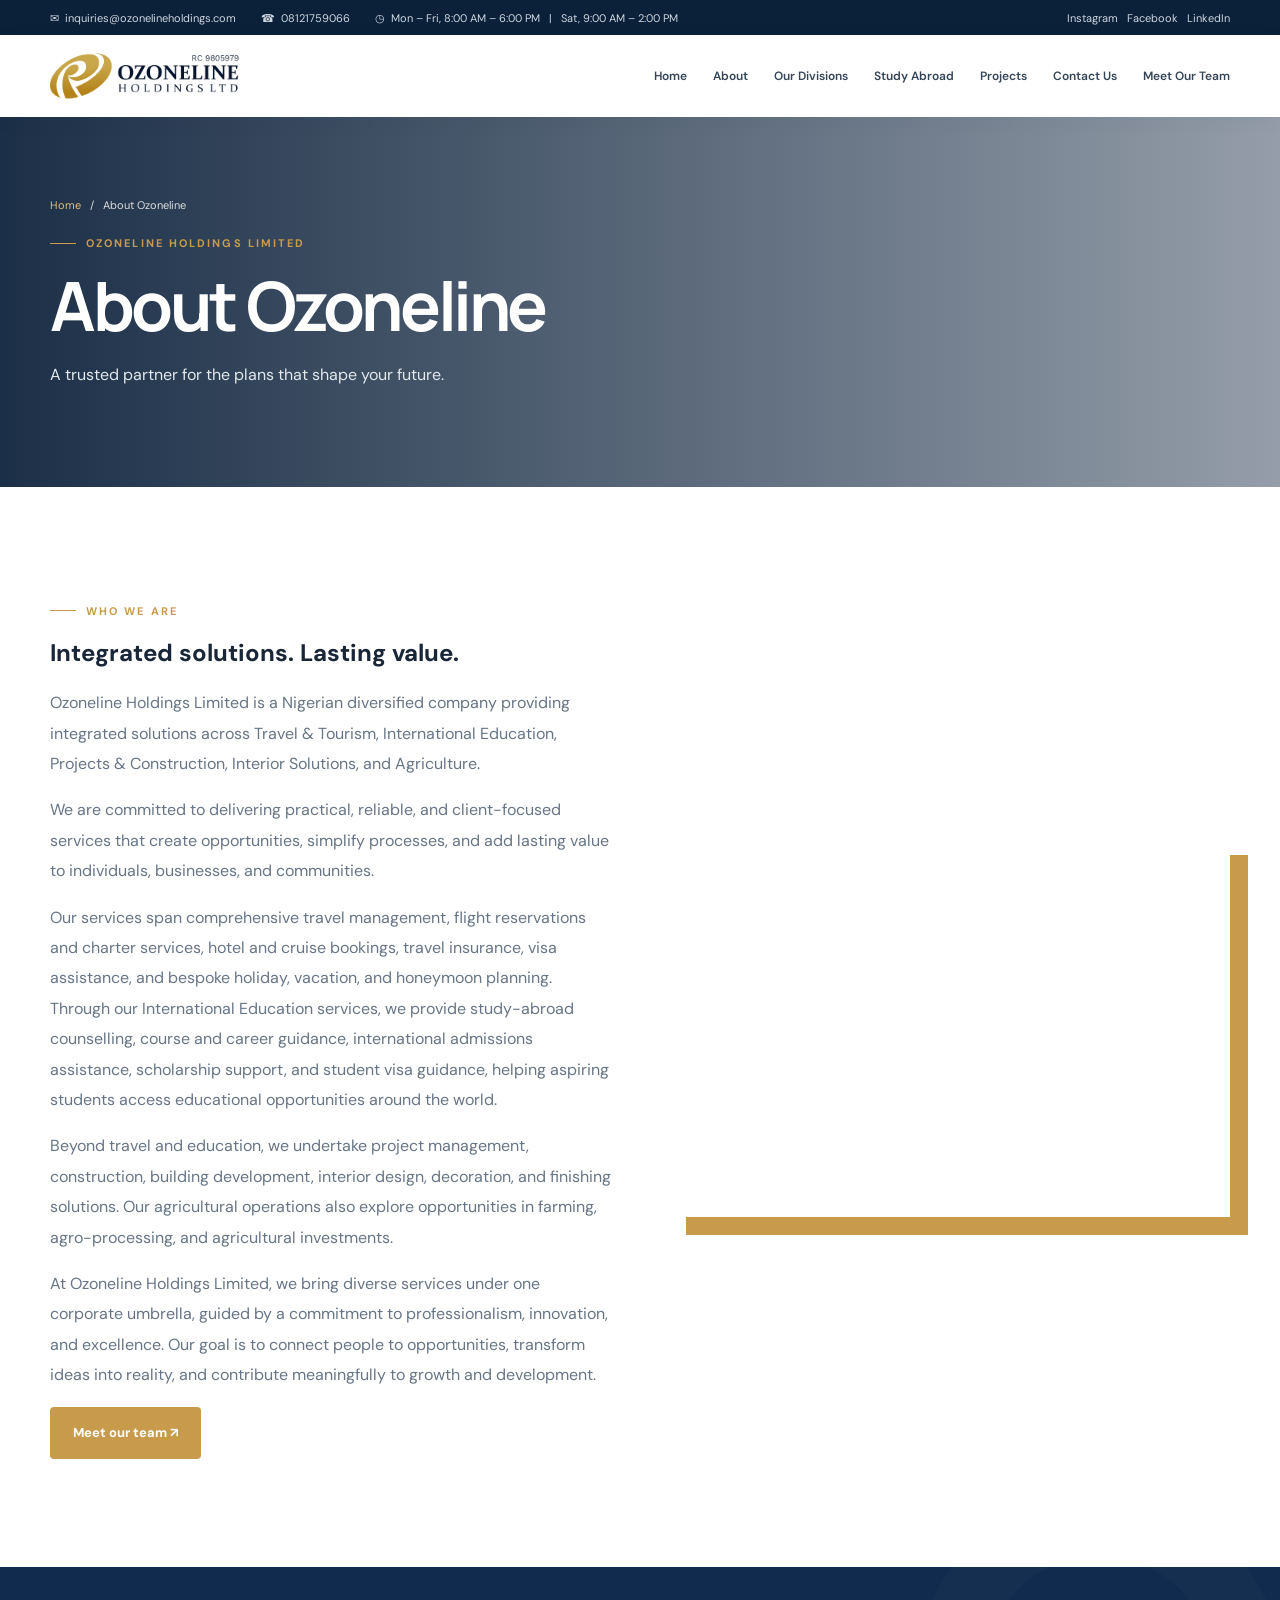
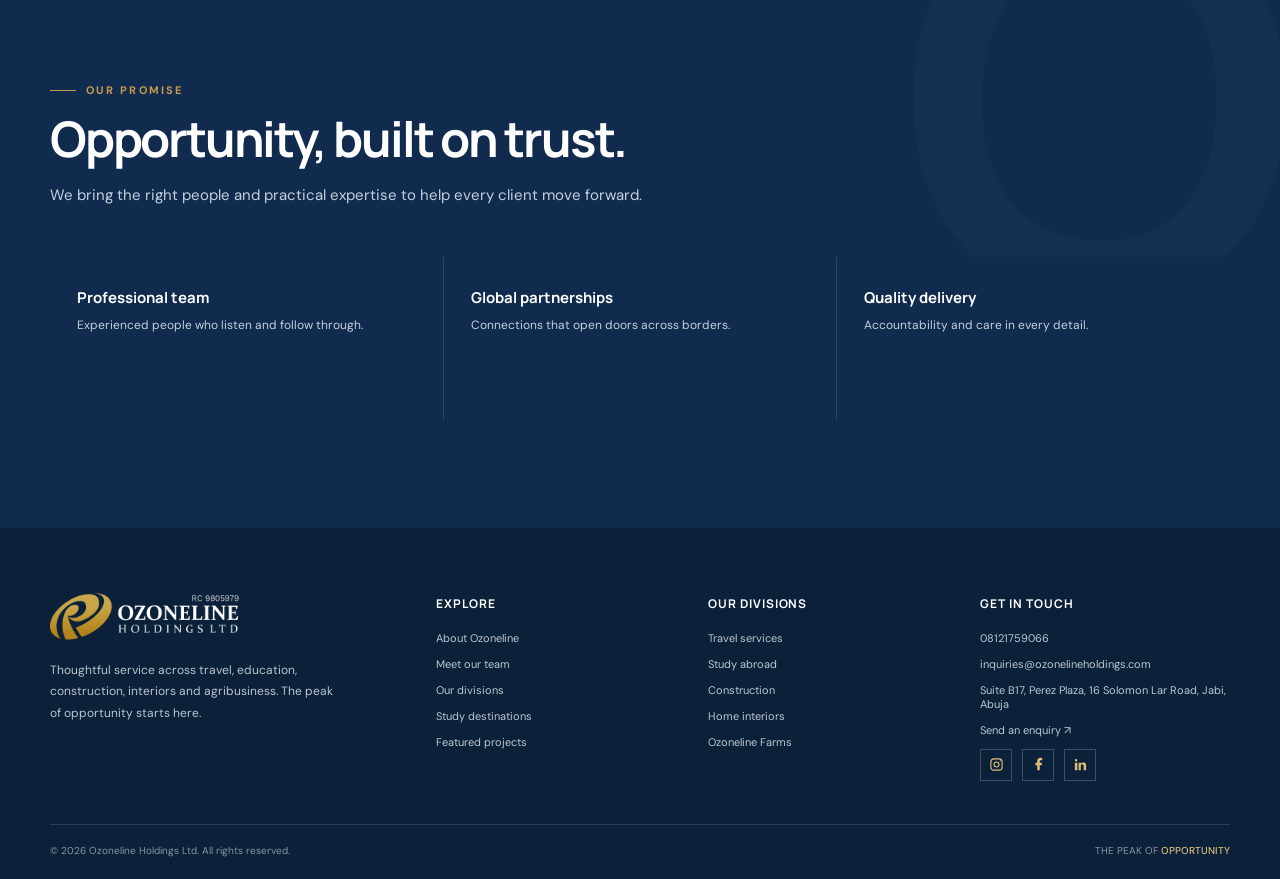
<file: outputs/about.html>
<!doctype html><html lang="en"><head><meta charset="utf-8"><meta name="viewport" content="width=device-width, initial-scale=1"><meta name="theme-color" content="#102b4e"><link rel="icon" type="image/svg+xml" href="../images/favicon.svg"><meta name="description" content="A trusted partner for the plans that shape your future."><title>About Ozoneline | Ozoneline Holdings</title><link rel="preconnect" href="https://fonts.googleapis.com"><link rel="preconnect" href="https://fonts.gstatic.com" crossorigin><link href="https://fonts.googleapis.com/css2?family=DM+Sans:wght@400;500;600;700&family=Manrope:wght@400;500;600;700;800&display=swap" rel="stylesheet"><link rel="stylesheet" href="../css/site.css"></head><body><div class="topline"><div class="container"><div class="top-meta"><span>✉ &nbsp;inquiries@ozonelineholdings.com</span><span>☎ &nbsp;08121759066</span><span>◷ &nbsp;Mon – Fri, 8:00 AM – 6:00 PM &nbsp; | &nbsp; Sat, 9:00 AM – 2:00 PM</span></div><div class="top-social">Instagram &nbsp; Facebook &nbsp; LinkedIn</div></div></div><header class="nav"><div class="container nav-inner"><a class="brand" href="../index.html" aria-label="Ozoneline Holdings home"><img src="../images/oz-dark.png" alt="Ozoneline Holdings Ltd"></a><button class="menu-toggle" aria-label="Open navigation" aria-expanded="false">☰</button><nav class="nav-links" aria-label="Main navigation"><a href="../index.html">Home</a><a href="about.html" class="active-nav">About</a><a href="divisions.html">Our Divisions</a><a href="study-abroad.html">Study Abroad</a><a href="projects.html">Projects</a><a href="contact.html">Contact Us</a><a href="team.html">Meet Our Team</a></nav></div></header><main><section class="page-hero" style="--pic:url('https://images.unsplash.com/photo-1521737711867-e3b97375f902?auto=format&fit=crop&w=1600&q=80')"><div class="container"><div class="crumb"><a href="../index.html">Home</a> &nbsp; / &nbsp; About Ozoneline</div><span class="eyebrow" style="margin-top:24px">Ozoneline Holdings Limited</span><h1>About Ozoneline</h1><p>A trusted partner for the plans that shape your future.</p></div></section><section class="section"><div class="container two-col"><div class="content"><span class="eyebrow">Who we are</span><h2>Integrated solutions. Lasting value.</h2><p>Ozoneline Holdings Limited is a Nigerian diversified company providing integrated solutions across Travel &amp; Tourism, International Education, Projects &amp; Construction, Interior Solutions, and Agriculture.</p><p>We are committed to delivering practical, reliable, and client-focused services that create opportunities, simplify processes, and add lasting value to individuals, businesses, and communities.</p><p>Our services span comprehensive travel management, flight reservations and charter services, hotel and cruise bookings, travel insurance, visa assistance, and bespoke holiday, vacation, and honeymoon planning. Through our International Education services, we provide study-abroad counselling, course and career guidance, international admissions assistance, scholarship support, and student visa guidance, helping aspiring students access educational opportunities around the world.</p><p>Beyond travel and education, we undertake project management, construction, building development, interior design, decoration, and finishing solutions. Our agricultural operations also explore opportunities in farming, agro-processing, and agricultural investments.</p><p>At Ozoneline Holdings Limited, we bring diverse services under one corporate umbrella, guided by a commitment to professionalism, innovation, and excellence. Our goal is to connect people to opportunities, transform ideas into reality, and contribute meaningfully to growth and development.</p><a class="btn btn-gold" href="team.html">Meet our team ↗</a></div><div class="side-photo" style="--pic:url('https://images.unsplash.com/photo-1521737711867-e3b97375f902?auto=format&amp;fit=crop&amp;w=1000&amp;q=80')"></div></div></section><section class="section why"><div class="container"><div class="section-head"><span class="eyebrow">Our promise</span><h2>Opportunity, built on trust.</h2><p>We bring the right people and practical expertise to help every client move forward.</p></div><div class="reason-grid"><div class="reason"><h3>Professional team</h3><p>Experienced people who listen and follow through.</p></div><div class="reason"><h3>Global partnerships</h3><p>Connections that open doors across borders.</p></div><div class="reason"><h3>Quality delivery</h3><p>Accountability and care in every detail.</p></div></div></div></section></main><footer class="footer"><div class="container"><div class="footer-grid"><div class="footer-about"><a class="brand" href="../index.html" aria-label="Ozoneline Holdings"><img src="../images/oz-white.png" alt="Ozoneline Holdings Ltd"></a><p>Thoughtful service across travel, education, construction, interiors and agribusiness. The peak of opportunity starts here.</p></div><div><h4>Explore</h4><div class="footer-links"><a href="about.html">About Ozoneline</a><a href="team.html">Meet our team</a><a href="divisions.html">Our divisions</a><a href="study-abroad.html">Study destinations</a><a href="projects.html">Featured projects</a></div></div><div><h4>Our divisions</h4><div class="footer-links"><a href="divisions.html">Travel services</a><a href="study-abroad.html">Study abroad</a><a href="projects.html">Construction</a><a href="projects.html">Home interiors</a><a href="divisions.html">Ozoneline Farms</a></div></div><div><h4>Get in touch</h4><div class="footer-links"><span>08121759066</span><span>inquiries@ozonelineholdings.com</span><span>Suite B17, Perez Plaza, 16 Solomon Lar Road, Jabi, Abuja</span><a href="contact.html">Send an enquiry ↗</a><div class="social-links" aria-label="Social media"><a href="https://www.instagram.com/Ozonelinehq/" aria-label="Instagram" title="Instagram"><svg viewBox="0 0 24 24" aria-hidden="true"><rect x="3" y="3" width="18" height="18" rx="5"/><circle cx="12" cy="12" r="4"/><circle class="social-dot" cx="18" cy="6" r="1"/></svg></a><a href="https://www.facebook.com/" aria-label="Facebook" title="Facebook"><svg viewBox="0 0 24 24" aria-hidden="true"><path d="M14 21v-8h3l.5-4H14V7c0-1.2.4-2 2-2h2V1.4C17.2 1.2 16.1 1 15 1c-3.3 0-5 2-5 5.5V9H7v4h3v8z"/></svg></a><a href="https://www.linkedin.com/company/ozoneline-holdings-limited/" aria-label="LinkedIn" title="LinkedIn"><svg viewBox="0 0 24 24" aria-hidden="true"><path d="M5 3a2 2 0 1 0 0 4 2 2 0 0 0 0-4zM3 9h4v12H3zM9 9h4v1.7c.6-1.1 1.8-2 3.7-2 3.6 0 4.3 2.3 4.3 5.3V21h-4v-6.2c0-1.5 0-3.4-2.1-3.4s-2.4 1.6-2.4 3.3V21H9z"/></svg></a></div></div></div></div><div class="footer-bottom"><span>© <span id="year">2026</span> Ozoneline Holdings Ltd. All rights reserved.</span><span>THE PEAK OF <b>OPPORTUNITY</b></span></div></div></footer><script src="../js/site.js"></script></body></html>
</file>
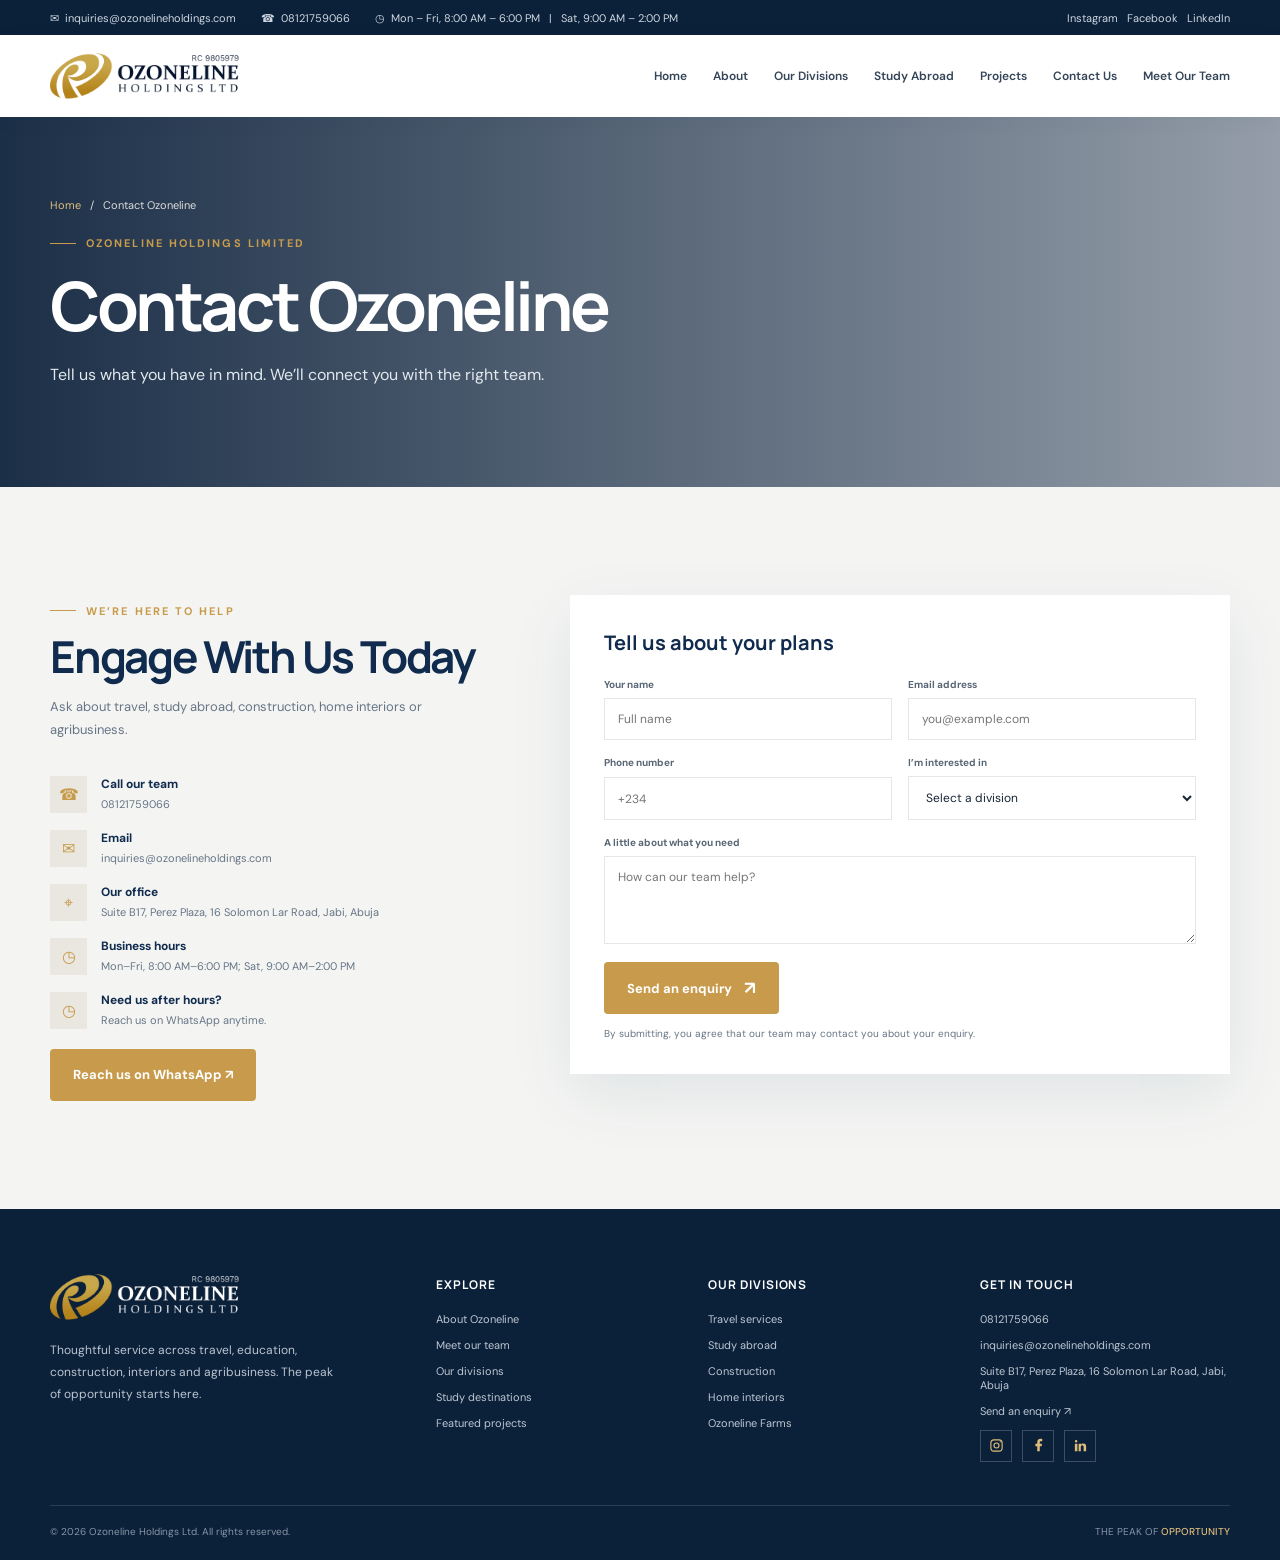
<file: outputs/contact.html>
<!doctype html><html lang="en"><head><meta charset="utf-8"><meta name="viewport" content="width=device-width, initial-scale=1"><meta name="theme-color" content="#102b4e"><link rel="icon" type="image/svg+xml" href="../images/favicon.svg"><meta name="description" content="Tell us what you have in mind. We’ll connect you with the right team."><title>Contact Ozoneline | Ozoneline Holdings</title><link rel="preconnect" href="https://fonts.googleapis.com"><link rel="preconnect" href="https://fonts.gstatic.com" crossorigin><link href="https://fonts.googleapis.com/css2?family=DM+Sans:wght@400;500;600;700&family=Manrope:wght@400;500;600;700;800&display=swap" rel="stylesheet"><link rel="stylesheet" href="../css/site.css"></head><body><div class="topline"><div class="container"><div class="top-meta"><span>✉ &nbsp;inquiries@ozonelineholdings.com</span><span>☎ &nbsp;08121759066</span><span>◷ &nbsp;Mon – Fri, 8:00 AM – 6:00 PM &nbsp; | &nbsp; Sat, 9:00 AM – 2:00 PM</span></div><div class="top-social">Instagram &nbsp; Facebook &nbsp; LinkedIn</div></div></div><header class="nav"><div class="container nav-inner"><a class="brand" href="../index.html" aria-label="Ozoneline Holdings home"><img src="../images/oz-dark.png" alt="Ozoneline Holdings Ltd"></a><button class="menu-toggle" aria-label="Open navigation" aria-expanded="false">☰</button><nav class="nav-links" aria-label="Main navigation"><a href="../index.html">Home</a><a href="about.html">About</a><a href="divisions.html">Our Divisions</a><a href="study-abroad.html">Study Abroad</a><a href="projects.html">Projects</a><a href="contact.html" class="active-nav">Contact Us</a><a href="team.html">Meet Our Team</a></nav></div></header><main><section class="page-hero" style="--pic:url('https://images.unsplash.com/photo-1497366754035-f200968a6e72?auto=format&fit=crop&w=1600&q=80')"><div class="container"><div class="crumb"><a href="../index.html">Home</a> &nbsp; / &nbsp; Contact Ozoneline</div><span class="eyebrow" style="margin-top:24px">Ozoneline Holdings Limited</span><h1>Contact Ozoneline</h1><p>Tell us what you have in mind. We’ll connect you with the right team.</p></div></section><section class="section contact"><div class="container contact-grid"><div class="contact-intro"><span class="eyebrow">We’re here to help</span><h2>Engage With Us Today</h2><p>Ask about travel, study abroad, construction, home interiors or agribusiness.</p><div class="contact-details"><div class="contact-detail"><i>☎</i><div><b>Call our team</b><small>08121759066</small></div></div><div class="contact-detail"><i>✉</i><div><b>Email</b><small>inquiries@ozonelineholdings.com</small></div></div><div class="contact-detail"><i>⌖</i><div><b>Our office</b><small>Suite B17, Perez Plaza, 16 Solomon Lar Road, Jabi, Abuja</small></div></div><div class="contact-detail"><i>◷</i><div><b>Business hours</b><small>Mon–Fri, 8:00 AM–6:00 PM; Sat, 9:00 AM–2:00 PM</small></div></div><div class="contact-detail"><i>◷</i><div><b>Need us after hours?</b><small>Reach us on WhatsApp anytime.</small></div></div></div><a class="btn btn-gold" href="https://wa.me/2348121759066?text=Hello%20Ozoneline%20Holdings%2C%20I%20need%20assistance." target="_blank" rel="noopener">Reach us on WhatsApp ↗</a></div><form class="contact-form reveal" id="enquiry"><h3 class="form-heading">Tell us about your plans</h3><div class="form-grid"><div class="field"><label for="name">Your name</label><input id="name" name="name" placeholder="Full name" required></div><div class="field"><label for="email">Email address</label><input id="email" type="email" name="email" placeholder="you@example.com" required></div><div class="field"><label for="phone">Phone number</label><input id="phone" type="tel" name="phone" placeholder="+234"></div><div class="field"><label for="service">I’m interested in</label><select id="service" name="service" required><option value="" disabled selected>Select a division</option><option>Travel Services</option><option>Study Abroad</option><option>Projects &amp; Construction</option><option>Home Interiors</option><option>Ozoneline Farms</option><option>Something else</option></select></div><div class="field full"><label for="message">A little about what you need</label><textarea id="message" name="message" placeholder="How can our team help?" required></textarea></div></div><button class="btn btn-gold form-submit" type="submit">Send an enquiry <span class="arrow">↗</span></button><p class="form-note">By submitting, you agree that our team may contact you about your enquiry.</p><p class="form-success" role="status">Thank you. Your email app will open with your enquiry ready to send.</p></form></div></section></main><footer class="footer"><div class="container"><div class="footer-grid"><div class="footer-about"><a class="brand" href="../index.html" aria-label="Ozoneline Holdings"><img src="../images/oz-white.png" alt="Ozoneline Holdings Ltd"></a><p>Thoughtful service across travel, education, construction, interiors and agribusiness. The peak of opportunity starts here.</p></div><div><h4>Explore</h4><div class="footer-links"><a href="about.html">About Ozoneline</a><a href="team.html">Meet our team</a><a href="divisions.html">Our divisions</a><a href="study-abroad.html">Study destinations</a><a href="projects.html">Featured projects</a></div></div><div><h4>Our divisions</h4><div class="footer-links"><a href="divisions.html">Travel services</a><a href="study-abroad.html">Study abroad</a><a href="projects.html">Construction</a><a href="projects.html">Home interiors</a><a href="divisions.html">Ozoneline Farms</a></div></div><div><h4>Get in touch</h4><div class="footer-links"><span>08121759066</span><span>inquiries@ozonelineholdings.com</span><span>Suite B17, Perez Plaza, 16 Solomon Lar Road, Jabi, Abuja</span><a href="contact.html">Send an enquiry ↗</a><div class="social-links" aria-label="Social media"><a href="https://www.instagram.com/Ozonelinehq/" aria-label="Instagram" title="Instagram"><svg viewBox="0 0 24 24" aria-hidden="true"><rect x="3" y="3" width="18" height="18" rx="5"/><circle cx="12" cy="12" r="4"/><circle class="social-dot" cx="18" cy="6" r="1"/></svg></a><a href="https://www.facebook.com/" aria-label="Facebook" title="Facebook"><svg viewBox="0 0 24 24" aria-hidden="true"><path d="M14 21v-8h3l.5-4H14V7c0-1.2.4-2 2-2h2V1.4C17.2 1.2 16.1 1 15 1c-3.3 0-5 2-5 5.5V9H7v4h3v8z"/></svg></a><a href="https://www.linkedin.com/company/ozoneline-holdings-limited/" aria-label="LinkedIn" title="LinkedIn"><svg viewBox="0 0 24 24" aria-hidden="true"><path d="M5 3a2 2 0 1 0 0 4 2 2 0 0 0 0-4zM3 9h4v12H3zM9 9h4v1.7c.6-1.1 1.8-2 3.7-2 3.6 0 4.3 2.3 4.3 5.3V21h-4v-6.2c0-1.5 0-3.4-2.1-3.4s-2.4 1.6-2.4 3.3V21H9z"/></svg></a></div></div></div></div><div class="footer-bottom"><span>© <span id="year">2026</span> Ozoneline Holdings Ltd. All rights reserved.</span><span>THE PEAK OF <b>OPPORTUNITY</b></span></div></div></footer><script src="../js/site.js"></script></body></html>
</file>
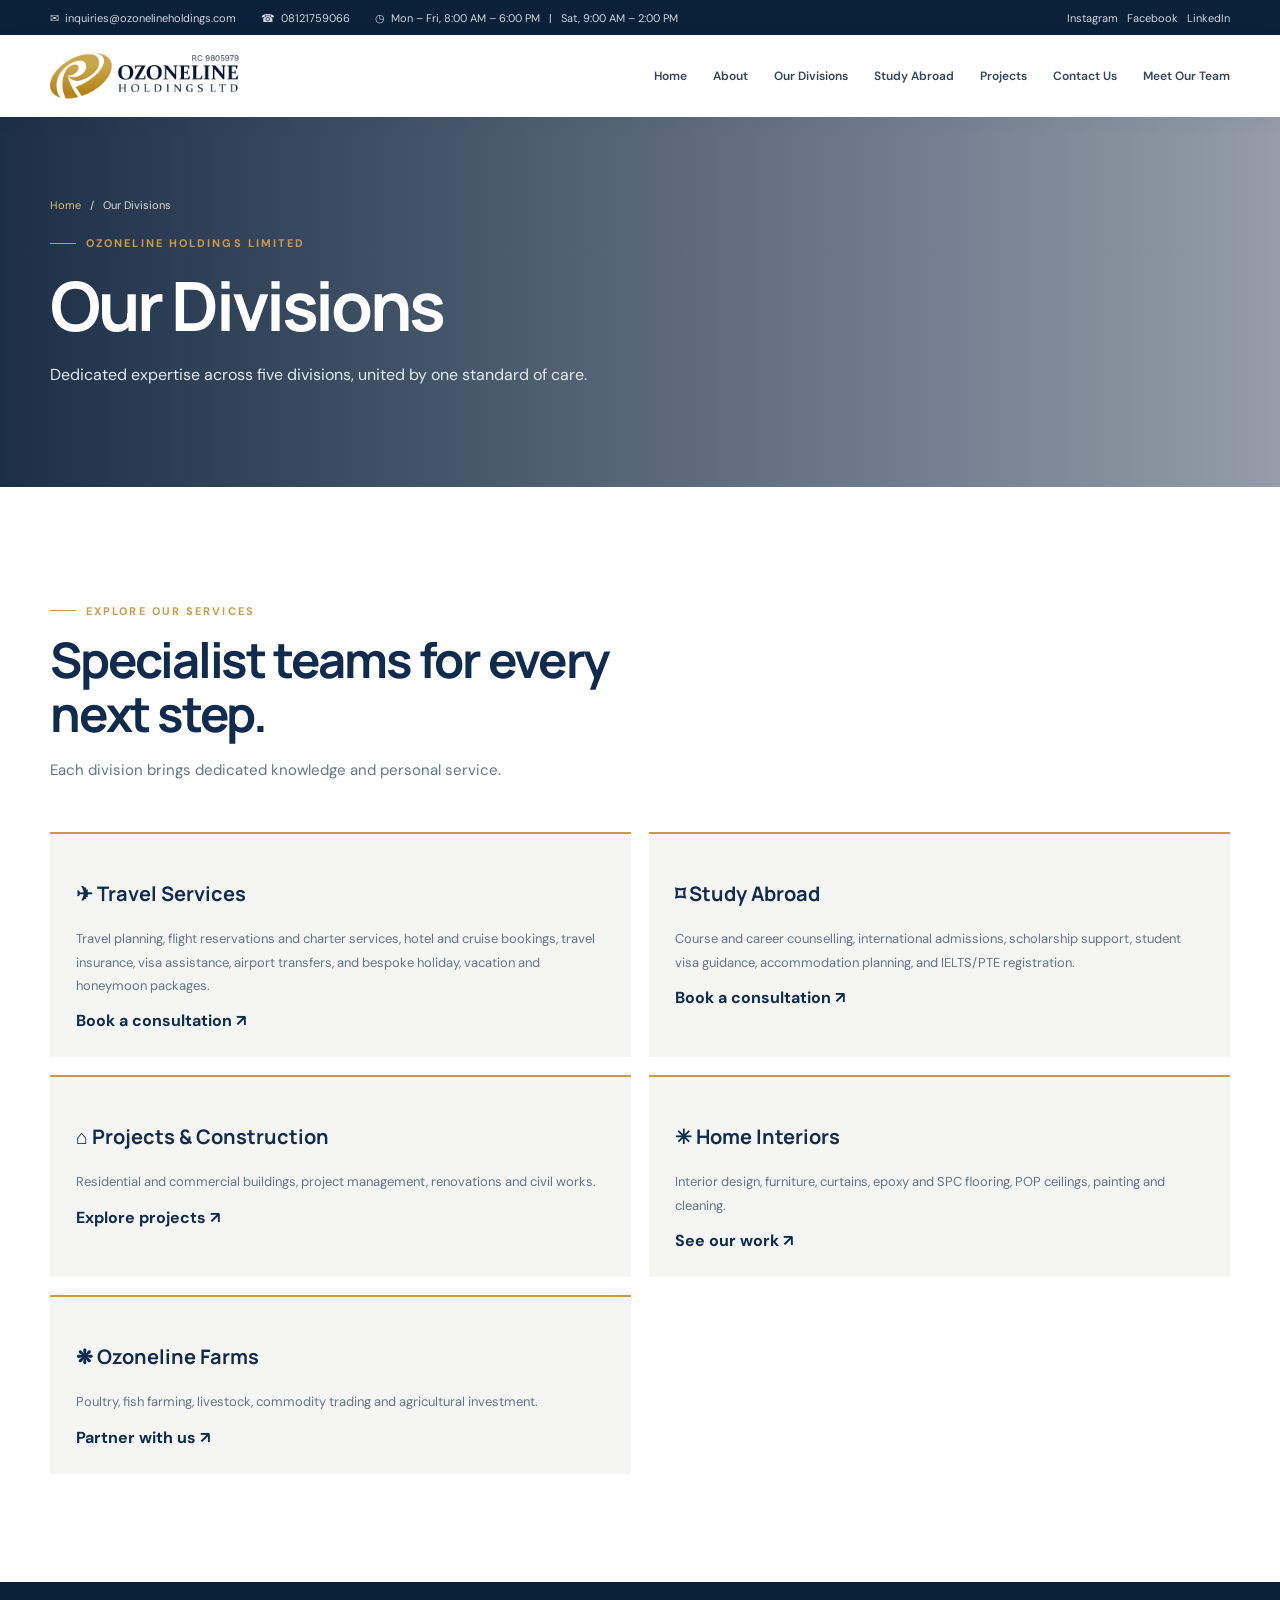
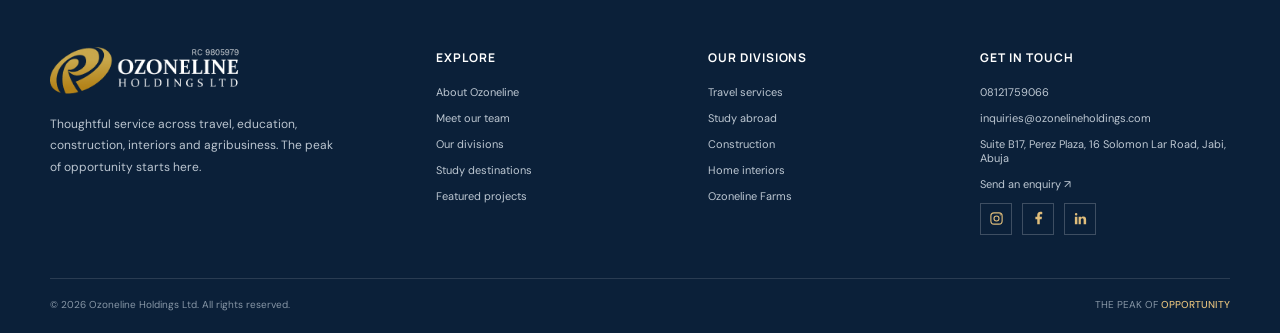
<file: outputs/divisions.html>
<!doctype html><html lang="en"><head><meta charset="utf-8"><meta name="viewport" content="width=device-width, initial-scale=1"><meta name="theme-color" content="#102b4e"><link rel="icon" type="image/svg+xml" href="../images/favicon.svg"><meta name="description" content="Dedicated expertise across five divisions, united by one standard of care."><title>Our Divisions | Ozoneline Holdings</title><link rel="preconnect" href="https://fonts.googleapis.com"><link rel="preconnect" href="https://fonts.gstatic.com" crossorigin><link href="https://fonts.googleapis.com/css2?family=DM+Sans:wght@400;500;600;700&family=Manrope:wght@400;500;600;700;800&display=swap" rel="stylesheet"><link rel="stylesheet" href="../css/site.css"></head><body><div class="topline"><div class="container"><div class="top-meta"><span>✉ &nbsp;inquiries@ozonelineholdings.com</span><span>☎ &nbsp;08121759066</span><span>◷ &nbsp;Mon – Fri, 8:00 AM – 6:00 PM &nbsp; | &nbsp; Sat, 9:00 AM – 2:00 PM</span></div><div class="top-social">Instagram &nbsp; Facebook &nbsp; LinkedIn</div></div></div><header class="nav"><div class="container nav-inner"><a class="brand" href="../index.html" aria-label="Ozoneline Holdings home"><img src="../images/oz-dark.png" alt="Ozoneline Holdings Ltd"></a><button class="menu-toggle" aria-label="Open navigation" aria-expanded="false">☰</button><nav class="nav-links" aria-label="Main navigation"><a href="../index.html">Home</a><a href="about.html">About</a><a href="divisions.html" class="active-nav">Our Divisions</a><a href="study-abroad.html">Study Abroad</a><a href="projects.html">Projects</a><a href="contact.html">Contact Us</a><a href="team.html">Meet Our Team</a></nav></div></header><main><section class="page-hero" style="--pic:url('https://images.unsplash.com/photo-1486406146926-c627a92ad1ab?auto=format&fit=crop&w=1600&q=80')"><div class="container"><div class="crumb"><a href="../index.html">Home</a> &nbsp; / &nbsp; Our Divisions</div><span class="eyebrow" style="margin-top:24px">Ozoneline Holdings Limited</span><h1>Our Divisions</h1><p>Dedicated expertise across five divisions, united by one standard of care.</p></div></section><section class="section"><div class="container"><div class="section-head"><span class="eyebrow">Explore our services</span><h2>Specialist teams for every next step.</h2><p>Each division brings dedicated knowledge and personal service.</p></div><div class="details"><article class="panel"><h3>✈ Travel Services</h3><p>Travel planning, flight reservations and charter services, hotel and cruise bookings, travel insurance, visa assistance, airport transfers, and bespoke holiday, vacation and honeymoon packages.</p><a href="contact.html?service=Travel%20Services#enquiry">Book a consultation ↗</a></article><article class="panel"><h3>⌑ Study Abroad</h3><p>Course and career counselling, international admissions, scholarship support, student visa guidance, accommodation planning, and IELTS/PTE registration.</p><a href="contact.html?service=Study%20Abroad#enquiry">Book a consultation ↗</a></article><article class="panel"><h3>⌂ Projects &amp; Construction</h3><p>Residential and commercial buildings, project management, renovations and civil works.</p><a href="projects.html">Explore projects ↗</a></article><article class="panel"><h3>✳ Home Interiors</h3><p>Interior design, furniture, curtains, epoxy and SPC flooring, POP ceilings, painting and cleaning.</p><a href="projects.html">See our work ↗</a></article><article class="panel"><h3>❋ Ozoneline Farms</h3><p>Poultry, fish farming, livestock, commodity trading and agricultural investment.</p><a href="contact.html">Partner with us ↗</a></article></div></div></section></main><footer class="footer"><div class="container"><div class="footer-grid"><div class="footer-about"><a class="brand" href="../index.html" aria-label="Ozoneline Holdings"><img src="../images/oz-white.png" alt="Ozoneline Holdings Ltd"></a><p>Thoughtful service across travel, education, construction, interiors and agribusiness. The peak of opportunity starts here.</p></div><div><h4>Explore</h4><div class="footer-links"><a href="about.html">About Ozoneline</a><a href="team.html">Meet our team</a><a href="divisions.html">Our divisions</a><a href="study-abroad.html">Study destinations</a><a href="projects.html">Featured projects</a></div></div><div><h4>Our divisions</h4><div class="footer-links"><a href="divisions.html">Travel services</a><a href="study-abroad.html">Study abroad</a><a href="projects.html">Construction</a><a href="projects.html">Home interiors</a><a href="divisions.html">Ozoneline Farms</a></div></div><div><h4>Get in touch</h4><div class="footer-links"><span>08121759066</span><span>inquiries@ozonelineholdings.com</span><span>Suite B17, Perez Plaza, 16 Solomon Lar Road, Jabi, Abuja</span><a href="contact.html">Send an enquiry ↗</a><div class="social-links" aria-label="Social media"><a href="https://www.instagram.com/Ozonelinehq/" aria-label="Instagram" title="Instagram"><svg viewBox="0 0 24 24" aria-hidden="true"><rect x="3" y="3" width="18" height="18" rx="5"/><circle cx="12" cy="12" r="4"/><circle class="social-dot" cx="18" cy="6" r="1"/></svg></a><a href="https://www.facebook.com/" aria-label="Facebook" title="Facebook"><svg viewBox="0 0 24 24" aria-hidden="true"><path d="M14 21v-8h3l.5-4H14V7c0-1.2.4-2 2-2h2V1.4C17.2 1.2 16.1 1 15 1c-3.3 0-5 2-5 5.5V9H7v4h3v8z"/></svg></a><a href="https://www.linkedin.com/company/ozoneline-holdings-limited/" aria-label="LinkedIn" title="LinkedIn"><svg viewBox="0 0 24 24" aria-hidden="true"><path d="M5 3a2 2 0 1 0 0 4 2 2 0 0 0 0-4zM3 9h4v12H3zM9 9h4v1.7c.6-1.1 1.8-2 3.7-2 3.6 0 4.3 2.3 4.3 5.3V21h-4v-6.2c0-1.5 0-3.4-2.1-3.4s-2.4 1.6-2.4 3.3V21H9z"/></svg></a></div></div></div></div><div class="footer-bottom"><span>© <span id="year">2026</span> Ozoneline Holdings Ltd. All rights reserved.</span><span>THE PEAK OF <b>OPPORTUNITY</b></span></div></div></footer><script src="../js/site.js"></script></body></html>
</file>
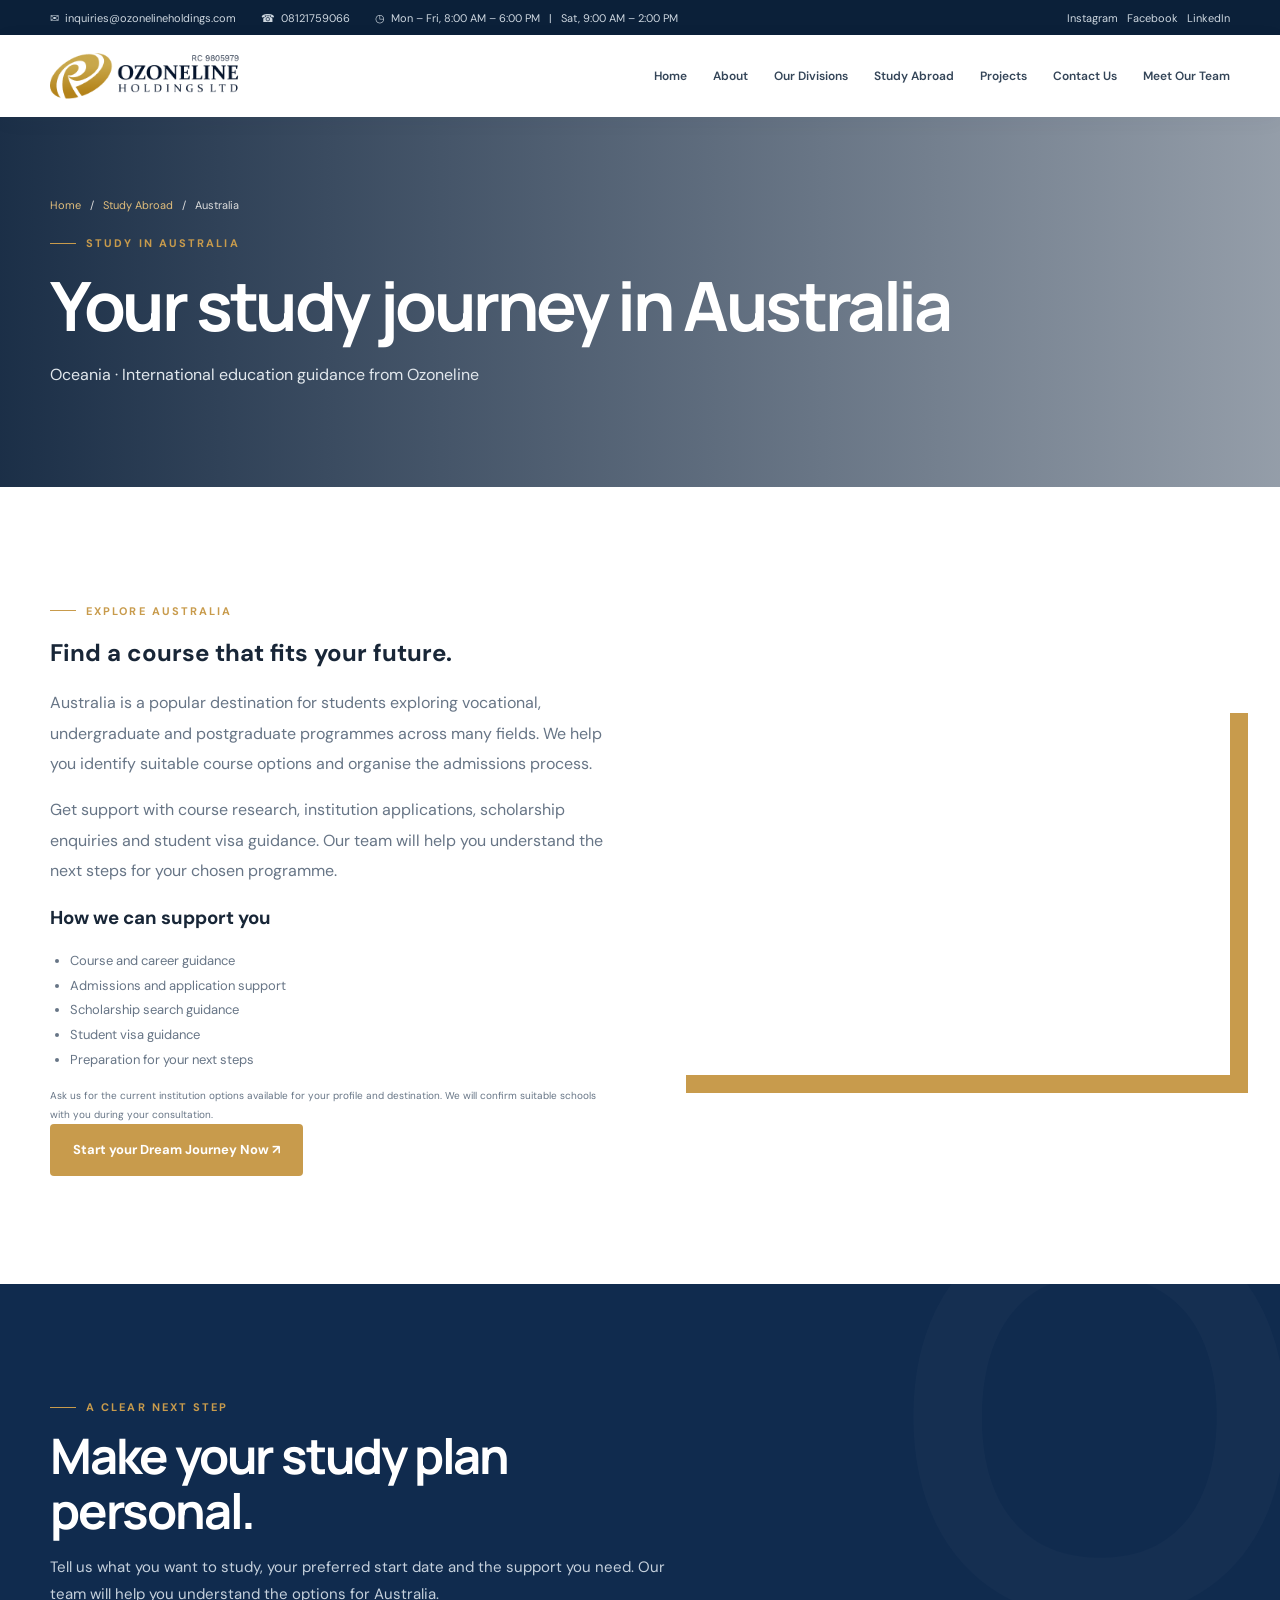
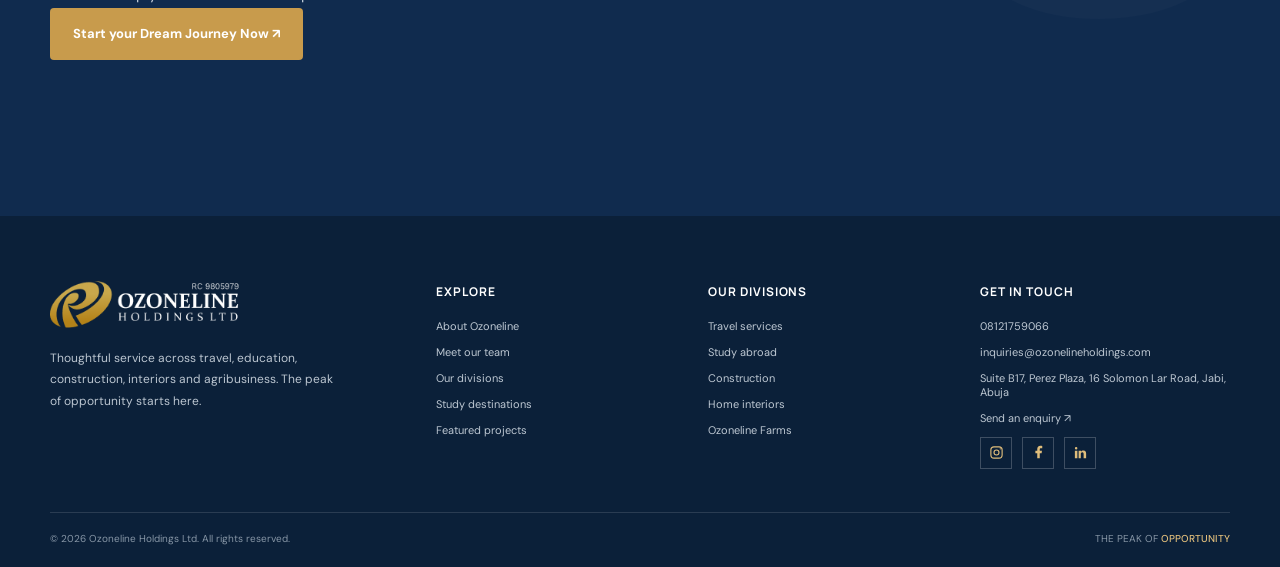
<file: outputs/study-australia.html>
<!doctype html><html lang="en"><head><meta charset="utf-8"><meta name="viewport" content="width=device-width, initial-scale=1"><meta name="theme-color" content="#102b4e"><link rel="icon" type="image/svg+xml" href="../images/favicon.svg"><meta name="description" content="Find your fit. Choose your destination. Take the next step with confidence."><title>Study in Australia | Ozoneline Holdings</title><link rel="preconnect" href="https://fonts.googleapis.com"><link rel="preconnect" href="https://fonts.gstatic.com" crossorigin><link href="https://fonts.googleapis.com/css2?family=DM+Sans:wght@400;500;600;700&family=Manrope:wght@400;500;600;700;800&display=swap" rel="stylesheet"><link rel="stylesheet" href="../css/site.css"></head><body><div class="topline"><div class="container"><div class="top-meta"><span>✉ &nbsp;inquiries@ozonelineholdings.com</span><span>☎ &nbsp;08121759066</span><span>◷ &nbsp;Mon – Fri, 8:00 AM – 6:00 PM &nbsp; | &nbsp; Sat, 9:00 AM – 2:00 PM</span></div><div class="top-social">Instagram &nbsp; Facebook &nbsp; LinkedIn</div></div></div><header class="nav"><div class="container nav-inner"><a class="brand" href="../index.html" aria-label="Ozoneline Holdings home"><img src="../images/oz-dark.png" alt="Ozoneline Holdings Ltd"></a><button class="menu-toggle" aria-label="Open navigation" aria-expanded="false">☰</button><nav class="nav-links" aria-label="Main navigation"><a href="../index.html">Home</a><a href="about.html">About</a><a href="divisions.html">Our Divisions</a><a href="study-abroad.html" class="active-nav">Study Abroad</a><a href="projects.html">Projects</a><a href="contact.html">Contact Us</a><a href="team.html">Meet Our Team</a></nav></div></header><main><section class="page-hero" style="--pic:url('https://images.unsplash.com/photo-1506973035872-a4ec16b8e8d9?auto=format&amp;fit=crop&amp;w=1600&amp;q=80')"><div class="container"><div class="crumb"><a href="../index.html">Home</a> &nbsp; / &nbsp; <a href="study-abroad.html">Study Abroad</a> &nbsp; / &nbsp; Australia</div><span class="eyebrow" style="margin-top:24px">Study in Australia</span><h1>Your study journey in Australia</h1><p>Oceania · International education guidance from Ozoneline</p></div></section><section class="section"><div class="container two-col"><div class="content"><span class="eyebrow">Explore Australia</span><h2>Find a course that fits your future.</h2><p>Australia is a popular destination for students exploring vocational, undergraduate and postgraduate programmes across many fields. We help you identify suitable course options and organise the admissions process.</p><p>Get support with course research, institution applications, scholarship enquiries and student visa guidance. Our team will help you understand the next steps for your chosen programme.</p><h3>How we can support you</h3><ul class="service-list"><li>Course and career guidance</li><li>Admissions and application support</li><li>Scholarship search guidance</li><li>Student visa guidance</li><li>Preparation for your next steps</li></ul><p class="form-note">Ask us for the current institution options available for your profile and destination. We will confirm suitable schools with you during your consultation.</p><a class="btn btn-gold" href="contact.html?service=Study%20Abroad&amp;country=Australia#enquiry">Start your Dream Journey Now ↗</a></div><div class="side-photo" style="--pic:url('https://images.unsplash.com/photo-1506973035872-a4ec16b8e8d9?auto=format&amp;fit=crop&amp;w=1000&amp;q=80')"></div></div></section><section class="section why"><div class="container"><div class="section-head"><span class="eyebrow">A clear next step</span><h2>Make your study plan personal.</h2><p>Tell us what you want to study, your preferred start date and the support you need. Our team will help you understand the options for Australia.</p><a class="btn btn-gold" href="contact.html?service=Study%20Abroad&amp;country=Australia#enquiry">Start your Dream Journey Now ↗</a></div></div></section></main><footer class="footer"><div class="container"><div class="footer-grid"><div class="footer-about"><a class="brand" href="../index.html" aria-label="Ozoneline Holdings"><img src="../images/oz-white.png" alt="Ozoneline Holdings Ltd"></a><p>Thoughtful service across travel, education, construction, interiors and agribusiness. The peak of opportunity starts here.</p></div><div><h4>Explore</h4><div class="footer-links"><a href="about.html">About Ozoneline</a><a href="team.html">Meet our team</a><a href="divisions.html">Our divisions</a><a href="study-abroad.html">Study destinations</a><a href="projects.html">Featured projects</a></div></div><div><h4>Our divisions</h4><div class="footer-links"><a href="divisions.html">Travel services</a><a href="study-abroad.html">Study abroad</a><a href="projects.html">Construction</a><a href="projects.html">Home interiors</a><a href="divisions.html">Ozoneline Farms</a></div></div><div><h4>Get in touch</h4><div class="footer-links"><span>08121759066</span><span>inquiries@ozonelineholdings.com</span><span>Suite B17, Perez Plaza, 16 Solomon Lar Road, Jabi, Abuja</span><a href="contact.html">Send an enquiry ↗</a><div class="social-links" aria-label="Social media"><a href="https://www.instagram.com/Ozonelinehq/" aria-label="Instagram" title="Instagram"><svg viewBox="0 0 24 24" aria-hidden="true"><rect x="3" y="3" width="18" height="18" rx="5"/><circle cx="12" cy="12" r="4"/><circle class="social-dot" cx="18" cy="6" r="1"/></svg></a><a href="https://www.facebook.com/" aria-label="Facebook" title="Facebook"><svg viewBox="0 0 24 24" aria-hidden="true"><path d="M14 21v-8h3l.5-4H14V7c0-1.2.4-2 2-2h2V1.4C17.2 1.2 16.1 1 15 1c-3.3 0-5 2-5 5.5V9H7v4h3v8z"/></svg></a><a href="https://www.linkedin.com/company/ozoneline-holdings-limited/" aria-label="LinkedIn" title="LinkedIn"><svg viewBox="0 0 24 24" aria-hidden="true"><path d="M5 3a2 2 0 1 0 0 4 2 2 0 0 0 0-4zM3 9h4v12H3zM9 9h4v1.7c.6-1.1 1.8-2 3.7-2 3.6 0 4.3 2.3 4.3 5.3V21h-4v-6.2c0-1.5 0-3.4-2.1-3.4s-2.4 1.6-2.4 3.3V21H9z"/></svg></a></div></div></div></div><div class="footer-bottom"><span>© <span id="year">2026</span> Ozoneline Holdings Ltd. All rights reserved.</span><span>THE PEAK OF <b>OPPORTUNITY</b></span></div></div></footer><script src="../js/site.js"></script></body></html>
</file>
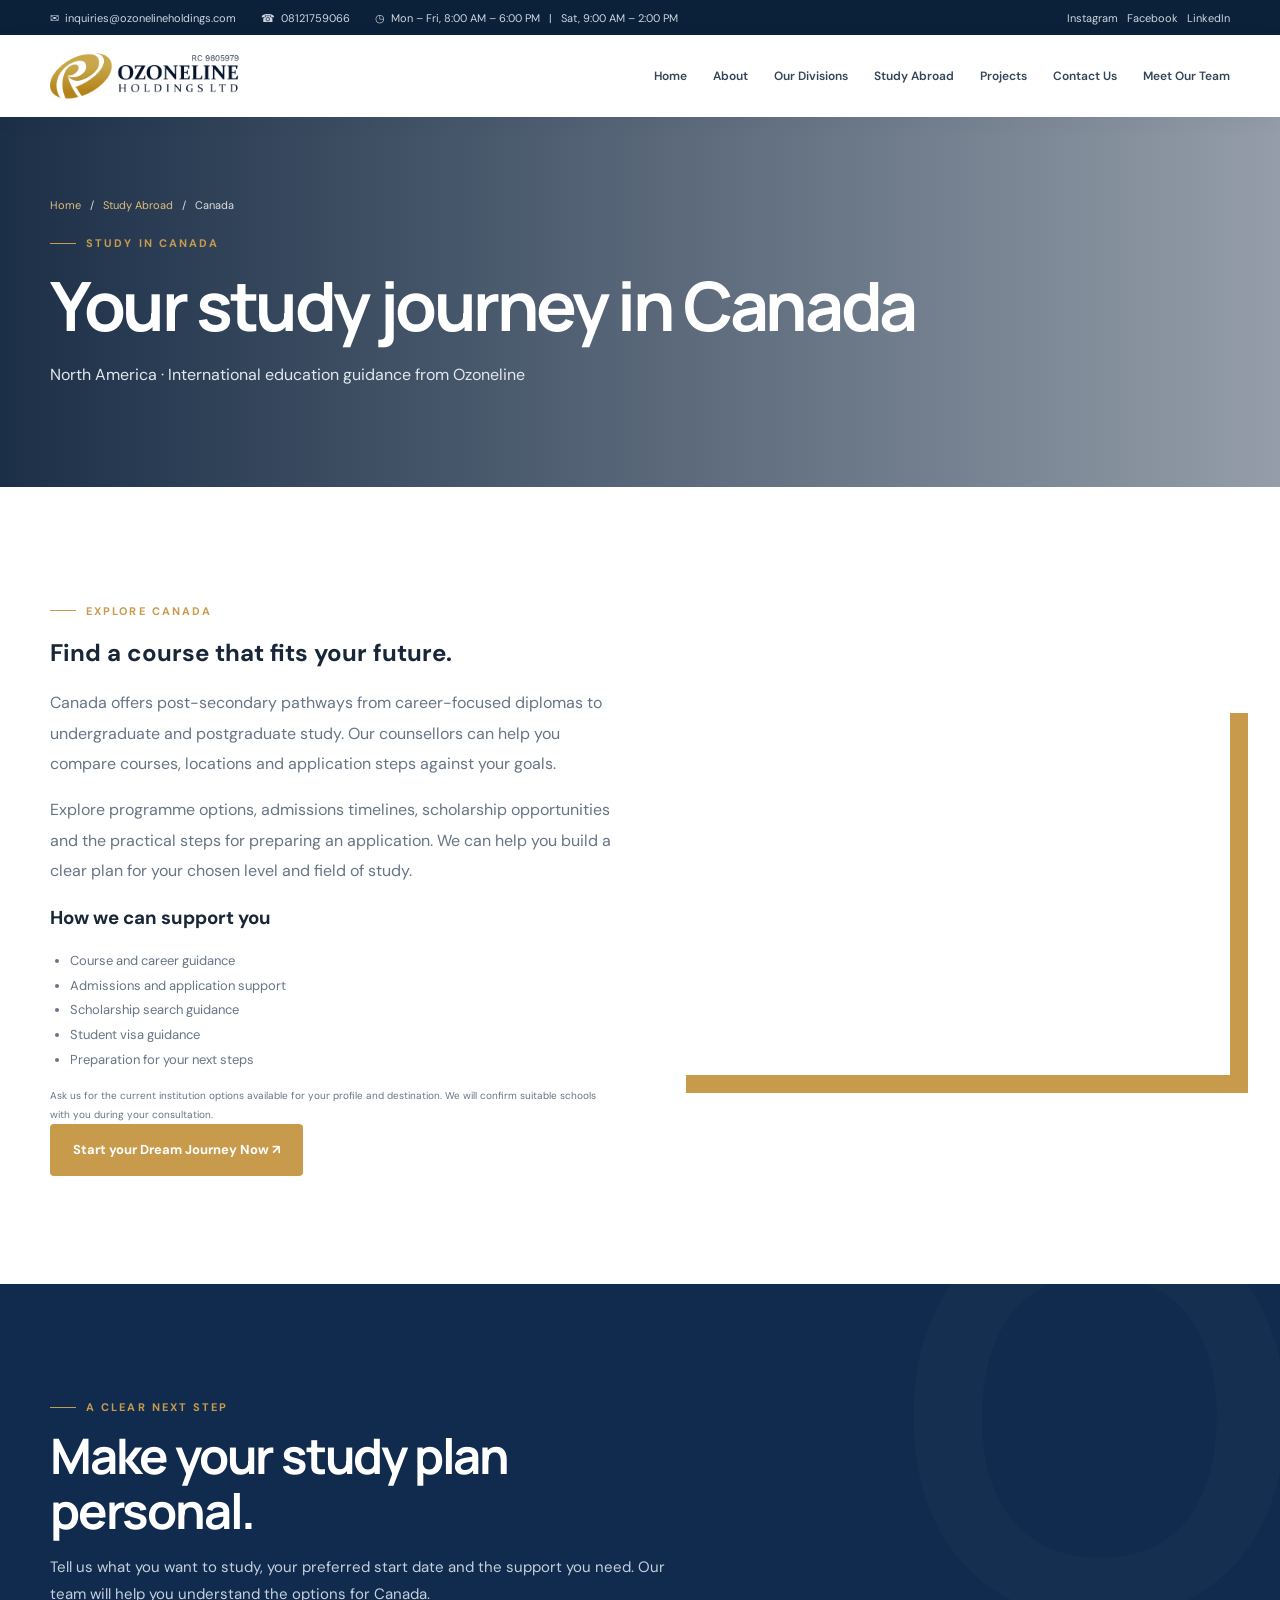
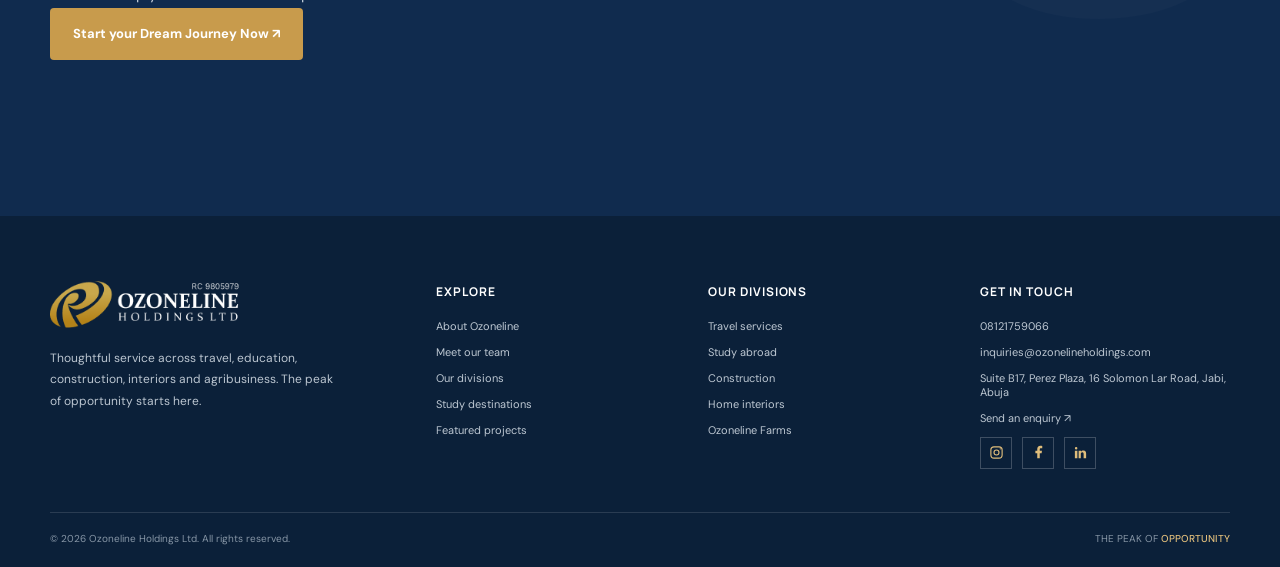
<file: outputs/study-canada.html>
<!doctype html><html lang="en"><head><meta charset="utf-8"><meta name="viewport" content="width=device-width, initial-scale=1"><meta name="theme-color" content="#102b4e"><link rel="icon" type="image/svg+xml" href="../images/favicon.svg"><meta name="description" content="Find your fit. Choose your destination. Take the next step with confidence."><title>Study in Canada | Ozoneline Holdings</title><link rel="preconnect" href="https://fonts.googleapis.com"><link rel="preconnect" href="https://fonts.gstatic.com" crossorigin><link href="https://fonts.googleapis.com/css2?family=DM+Sans:wght@400;500;600;700&family=Manrope:wght@400;500;600;700;800&display=swap" rel="stylesheet"><link rel="stylesheet" href="../css/site.css"></head><body><div class="topline"><div class="container"><div class="top-meta"><span>✉ &nbsp;inquiries@ozonelineholdings.com</span><span>☎ &nbsp;08121759066</span><span>◷ &nbsp;Mon – Fri, 8:00 AM – 6:00 PM &nbsp; | &nbsp; Sat, 9:00 AM – 2:00 PM</span></div><div class="top-social">Instagram &nbsp; Facebook &nbsp; LinkedIn</div></div></div><header class="nav"><div class="container nav-inner"><a class="brand" href="../index.html" aria-label="Ozoneline Holdings home"><img src="../images/oz-dark.png" alt="Ozoneline Holdings Ltd"></a><button class="menu-toggle" aria-label="Open navigation" aria-expanded="false">☰</button><nav class="nav-links" aria-label="Main navigation"><a href="../index.html">Home</a><a href="about.html">About</a><a href="divisions.html">Our Divisions</a><a href="study-abroad.html" class="active-nav">Study Abroad</a><a href="projects.html">Projects</a><a href="contact.html">Contact Us</a><a href="team.html">Meet Our Team</a></nav></div></header><main><section class="page-hero" style="--pic:url('https://images.unsplash.com/photo-1517935706615-2717063c2225?auto=format&amp;fit=crop&amp;w=1600&amp;q=80')"><div class="container"><div class="crumb"><a href="../index.html">Home</a> &nbsp; / &nbsp; <a href="study-abroad.html">Study Abroad</a> &nbsp; / &nbsp; Canada</div><span class="eyebrow" style="margin-top:24px">Study in Canada</span><h1>Your study journey in Canada</h1><p>North America · International education guidance from Ozoneline</p></div></section><section class="section"><div class="container two-col"><div class="content"><span class="eyebrow">Explore Canada</span><h2>Find a course that fits your future.</h2><p>Canada offers post-secondary pathways from career-focused diplomas to undergraduate and postgraduate study. Our counsellors can help you compare courses, locations and application steps against your goals.</p><p>Explore programme options, admissions timelines, scholarship opportunities and the practical steps for preparing an application. We can help you build a clear plan for your chosen level and field of study.</p><h3>How we can support you</h3><ul class="service-list"><li>Course and career guidance</li><li>Admissions and application support</li><li>Scholarship search guidance</li><li>Student visa guidance</li><li>Preparation for your next steps</li></ul><p class="form-note">Ask us for the current institution options available for your profile and destination. We will confirm suitable schools with you during your consultation.</p><a class="btn btn-gold" href="contact.html?service=Study%20Abroad&amp;country=Canada#enquiry">Start your Dream Journey Now ↗</a></div><div class="side-photo" style="--pic:url('https://images.unsplash.com/photo-1517935706615-2717063c2225?auto=format&amp;fit=crop&amp;w=1000&amp;q=80')"></div></div></section><section class="section why"><div class="container"><div class="section-head"><span class="eyebrow">A clear next step</span><h2>Make your study plan personal.</h2><p>Tell us what you want to study, your preferred start date and the support you need. Our team will help you understand the options for Canada.</p><a class="btn btn-gold" href="contact.html?service=Study%20Abroad&amp;country=Canada#enquiry">Start your Dream Journey Now ↗</a></div></div></section></main><footer class="footer"><div class="container"><div class="footer-grid"><div class="footer-about"><a class="brand" href="../index.html" aria-label="Ozoneline Holdings"><img src="../images/oz-white.png" alt="Ozoneline Holdings Ltd"></a><p>Thoughtful service across travel, education, construction, interiors and agribusiness. The peak of opportunity starts here.</p></div><div><h4>Explore</h4><div class="footer-links"><a href="about.html">About Ozoneline</a><a href="team.html">Meet our team</a><a href="divisions.html">Our divisions</a><a href="study-abroad.html">Study destinations</a><a href="projects.html">Featured projects</a></div></div><div><h4>Our divisions</h4><div class="footer-links"><a href="divisions.html">Travel services</a><a href="study-abroad.html">Study abroad</a><a href="projects.html">Construction</a><a href="projects.html">Home interiors</a><a href="divisions.html">Ozoneline Farms</a></div></div><div><h4>Get in touch</h4><div class="footer-links"><span>08121759066</span><span>inquiries@ozonelineholdings.com</span><span>Suite B17, Perez Plaza, 16 Solomon Lar Road, Jabi, Abuja</span><a href="contact.html">Send an enquiry ↗</a><div class="social-links" aria-label="Social media"><a href="https://www.instagram.com/Ozonelinehq/" aria-label="Instagram" title="Instagram"><svg viewBox="0 0 24 24" aria-hidden="true"><rect x="3" y="3" width="18" height="18" rx="5"/><circle cx="12" cy="12" r="4"/><circle class="social-dot" cx="18" cy="6" r="1"/></svg></a><a href="https://www.facebook.com/" aria-label="Facebook" title="Facebook"><svg viewBox="0 0 24 24" aria-hidden="true"><path d="M14 21v-8h3l.5-4H14V7c0-1.2.4-2 2-2h2V1.4C17.2 1.2 16.1 1 15 1c-3.3 0-5 2-5 5.5V9H7v4h3v8z"/></svg></a><a href="https://www.linkedin.com/company/ozoneline-holdings-limited/" aria-label="LinkedIn" title="LinkedIn"><svg viewBox="0 0 24 24" aria-hidden="true"><path d="M5 3a2 2 0 1 0 0 4 2 2 0 0 0 0-4zM3 9h4v12H3zM9 9h4v1.7c.6-1.1 1.8-2 3.7-2 3.6 0 4.3 2.3 4.3 5.3V21h-4v-6.2c0-1.5 0-3.4-2.1-3.4s-2.4 1.6-2.4 3.3V21H9z"/></svg></a></div></div></div></div><div class="footer-bottom"><span>© <span id="year">2026</span> Ozoneline Holdings Ltd. All rights reserved.</span><span>THE PEAK OF <b>OPPORTUNITY</b></span></div></div></footer><script src="../js/site.js"></script></body></html>
</file>
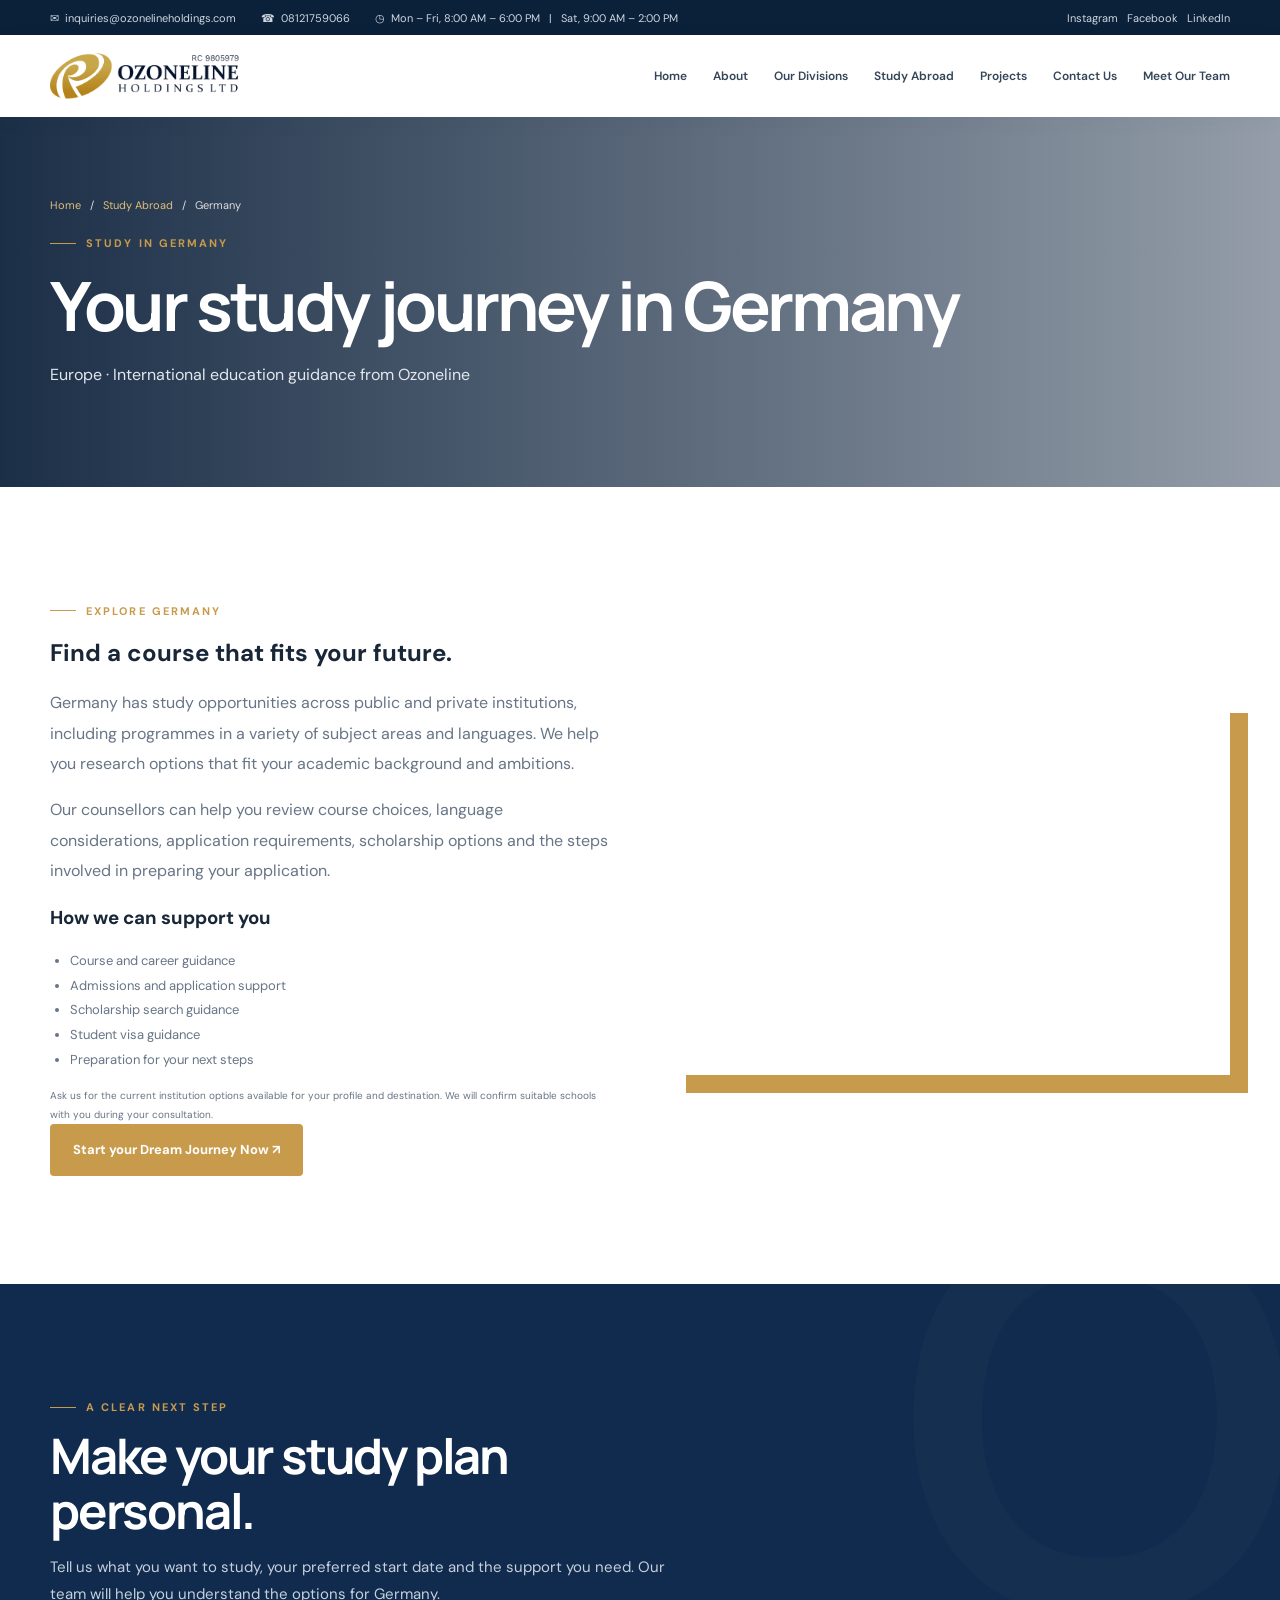
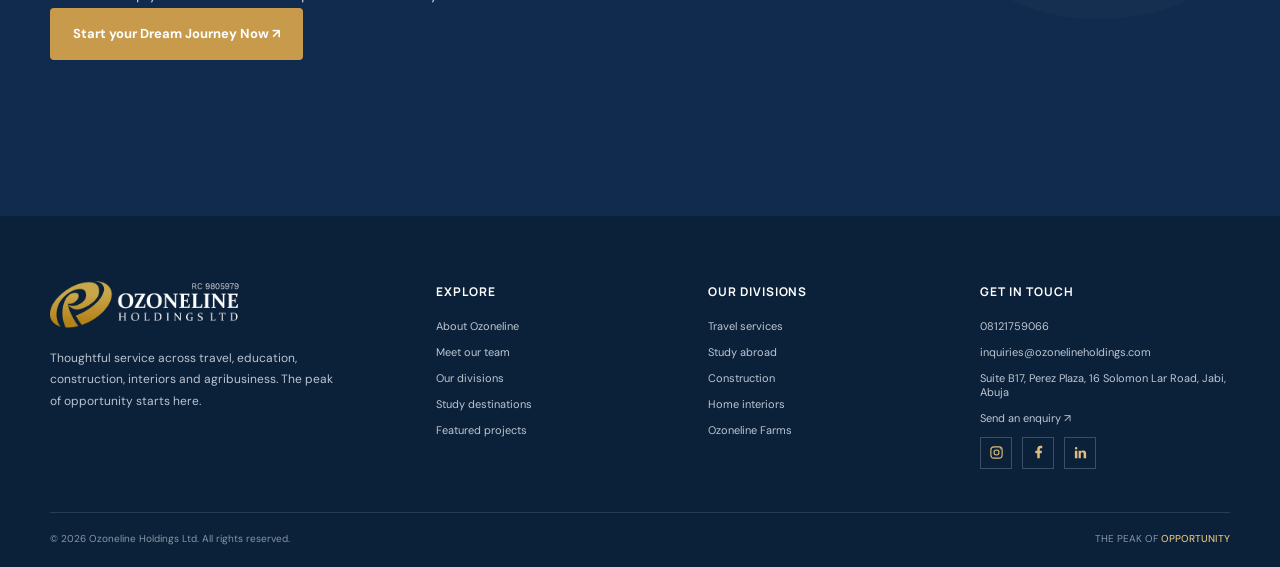
<file: outputs/study-germany.html>
<!doctype html><html lang="en"><head><meta charset="utf-8"><meta name="viewport" content="width=device-width, initial-scale=1"><meta name="theme-color" content="#102b4e"><link rel="icon" type="image/svg+xml" href="../images/favicon.svg"><meta name="description" content="Find your fit. Choose your destination. Take the next step with confidence."><title>Study in Germany | Ozoneline Holdings</title><link rel="preconnect" href="https://fonts.googleapis.com"><link rel="preconnect" href="https://fonts.gstatic.com" crossorigin><link href="https://fonts.googleapis.com/css2?family=DM+Sans:wght@400;500;600;700&family=Manrope:wght@400;500;600;700;800&display=swap" rel="stylesheet"><link rel="stylesheet" href="../css/site.css"></head><body><div class="topline"><div class="container"><div class="top-meta"><span>✉ &nbsp;inquiries@ozonelineholdings.com</span><span>☎ &nbsp;08121759066</span><span>◷ &nbsp;Mon – Fri, 8:00 AM – 6:00 PM &nbsp; | &nbsp; Sat, 9:00 AM – 2:00 PM</span></div><div class="top-social">Instagram &nbsp; Facebook &nbsp; LinkedIn</div></div></div><header class="nav"><div class="container nav-inner"><a class="brand" href="../index.html" aria-label="Ozoneline Holdings home"><img src="../images/oz-dark.png" alt="Ozoneline Holdings Ltd"></a><button class="menu-toggle" aria-label="Open navigation" aria-expanded="false">☰</button><nav class="nav-links" aria-label="Main navigation"><a href="../index.html">Home</a><a href="about.html">About</a><a href="divisions.html">Our Divisions</a><a href="study-abroad.html" class="active-nav">Study Abroad</a><a href="projects.html">Projects</a><a href="contact.html">Contact Us</a><a href="team.html">Meet Our Team</a></nav></div></header><main><section class="page-hero" style="--pic:url('https://images.unsplash.com/photo-1560969184-10fe8719e047?auto=format&amp;fit=crop&amp;w=1600&amp;q=80')"><div class="container"><div class="crumb"><a href="../index.html">Home</a> &nbsp; / &nbsp; <a href="study-abroad.html">Study Abroad</a> &nbsp; / &nbsp; Germany</div><span class="eyebrow" style="margin-top:24px">Study in Germany</span><h1>Your study journey in Germany</h1><p>Europe · International education guidance from Ozoneline</p></div></section><section class="section"><div class="container two-col"><div class="content"><span class="eyebrow">Explore Germany</span><h2>Find a course that fits your future.</h2><p>Germany has study opportunities across public and private institutions, including programmes in a variety of subject areas and languages. We help you research options that fit your academic background and ambitions.</p><p>Our counsellors can help you review course choices, language considerations, application requirements, scholarship options and the steps involved in preparing your application.</p><h3>How we can support you</h3><ul class="service-list"><li>Course and career guidance</li><li>Admissions and application support</li><li>Scholarship search guidance</li><li>Student visa guidance</li><li>Preparation for your next steps</li></ul><p class="form-note">Ask us for the current institution options available for your profile and destination. We will confirm suitable schools with you during your consultation.</p><a class="btn btn-gold" href="contact.html?service=Study%20Abroad&amp;country=Germany#enquiry">Start your Dream Journey Now ↗</a></div><div class="side-photo" style="--pic:url('https://images.unsplash.com/photo-1560969184-10fe8719e047?auto=format&amp;fit=crop&amp;w=1000&amp;q=80')"></div></div></section><section class="section why"><div class="container"><div class="section-head"><span class="eyebrow">A clear next step</span><h2>Make your study plan personal.</h2><p>Tell us what you want to study, your preferred start date and the support you need. Our team will help you understand the options for Germany.</p><a class="btn btn-gold" href="contact.html?service=Study%20Abroad&amp;country=Germany#enquiry">Start your Dream Journey Now ↗</a></div></div></section></main><footer class="footer"><div class="container"><div class="footer-grid"><div class="footer-about"><a class="brand" href="../index.html" aria-label="Ozoneline Holdings"><img src="../images/oz-white.png" alt="Ozoneline Holdings Ltd"></a><p>Thoughtful service across travel, education, construction, interiors and agribusiness. The peak of opportunity starts here.</p></div><div><h4>Explore</h4><div class="footer-links"><a href="about.html">About Ozoneline</a><a href="team.html">Meet our team</a><a href="divisions.html">Our divisions</a><a href="study-abroad.html">Study destinations</a><a href="projects.html">Featured projects</a></div></div><div><h4>Our divisions</h4><div class="footer-links"><a href="divisions.html">Travel services</a><a href="study-abroad.html">Study abroad</a><a href="projects.html">Construction</a><a href="projects.html">Home interiors</a><a href="divisions.html">Ozoneline Farms</a></div></div><div><h4>Get in touch</h4><div class="footer-links"><span>08121759066</span><span>inquiries@ozonelineholdings.com</span><span>Suite B17, Perez Plaza, 16 Solomon Lar Road, Jabi, Abuja</span><a href="contact.html">Send an enquiry ↗</a><div class="social-links" aria-label="Social media"><a href="https://www.instagram.com/Ozonelinehq/" aria-label="Instagram" title="Instagram"><svg viewBox="0 0 24 24" aria-hidden="true"><rect x="3" y="3" width="18" height="18" rx="5"/><circle cx="12" cy="12" r="4"/><circle class="social-dot" cx="18" cy="6" r="1"/></svg></a><a href="https://www.facebook.com/" aria-label="Facebook" title="Facebook"><svg viewBox="0 0 24 24" aria-hidden="true"><path d="M14 21v-8h3l.5-4H14V7c0-1.2.4-2 2-2h2V1.4C17.2 1.2 16.1 1 15 1c-3.3 0-5 2-5 5.5V9H7v4h3v8z"/></svg></a><a href="https://www.linkedin.com/company/ozoneline-holdings-limited/" aria-label="LinkedIn" title="LinkedIn"><svg viewBox="0 0 24 24" aria-hidden="true"><path d="M5 3a2 2 0 1 0 0 4 2 2 0 0 0 0-4zM3 9h4v12H3zM9 9h4v1.7c.6-1.1 1.8-2 3.7-2 3.6 0 4.3 2.3 4.3 5.3V21h-4v-6.2c0-1.5 0-3.4-2.1-3.4s-2.4 1.6-2.4 3.3V21H9z"/></svg></a></div></div></div></div><div class="footer-bottom"><span>© <span id="year">2026</span> Ozoneline Holdings Ltd. All rights reserved.</span><span>THE PEAK OF <b>OPPORTUNITY</b></span></div></div></footer><script src="../js/site.js"></script></body></html>
</file>
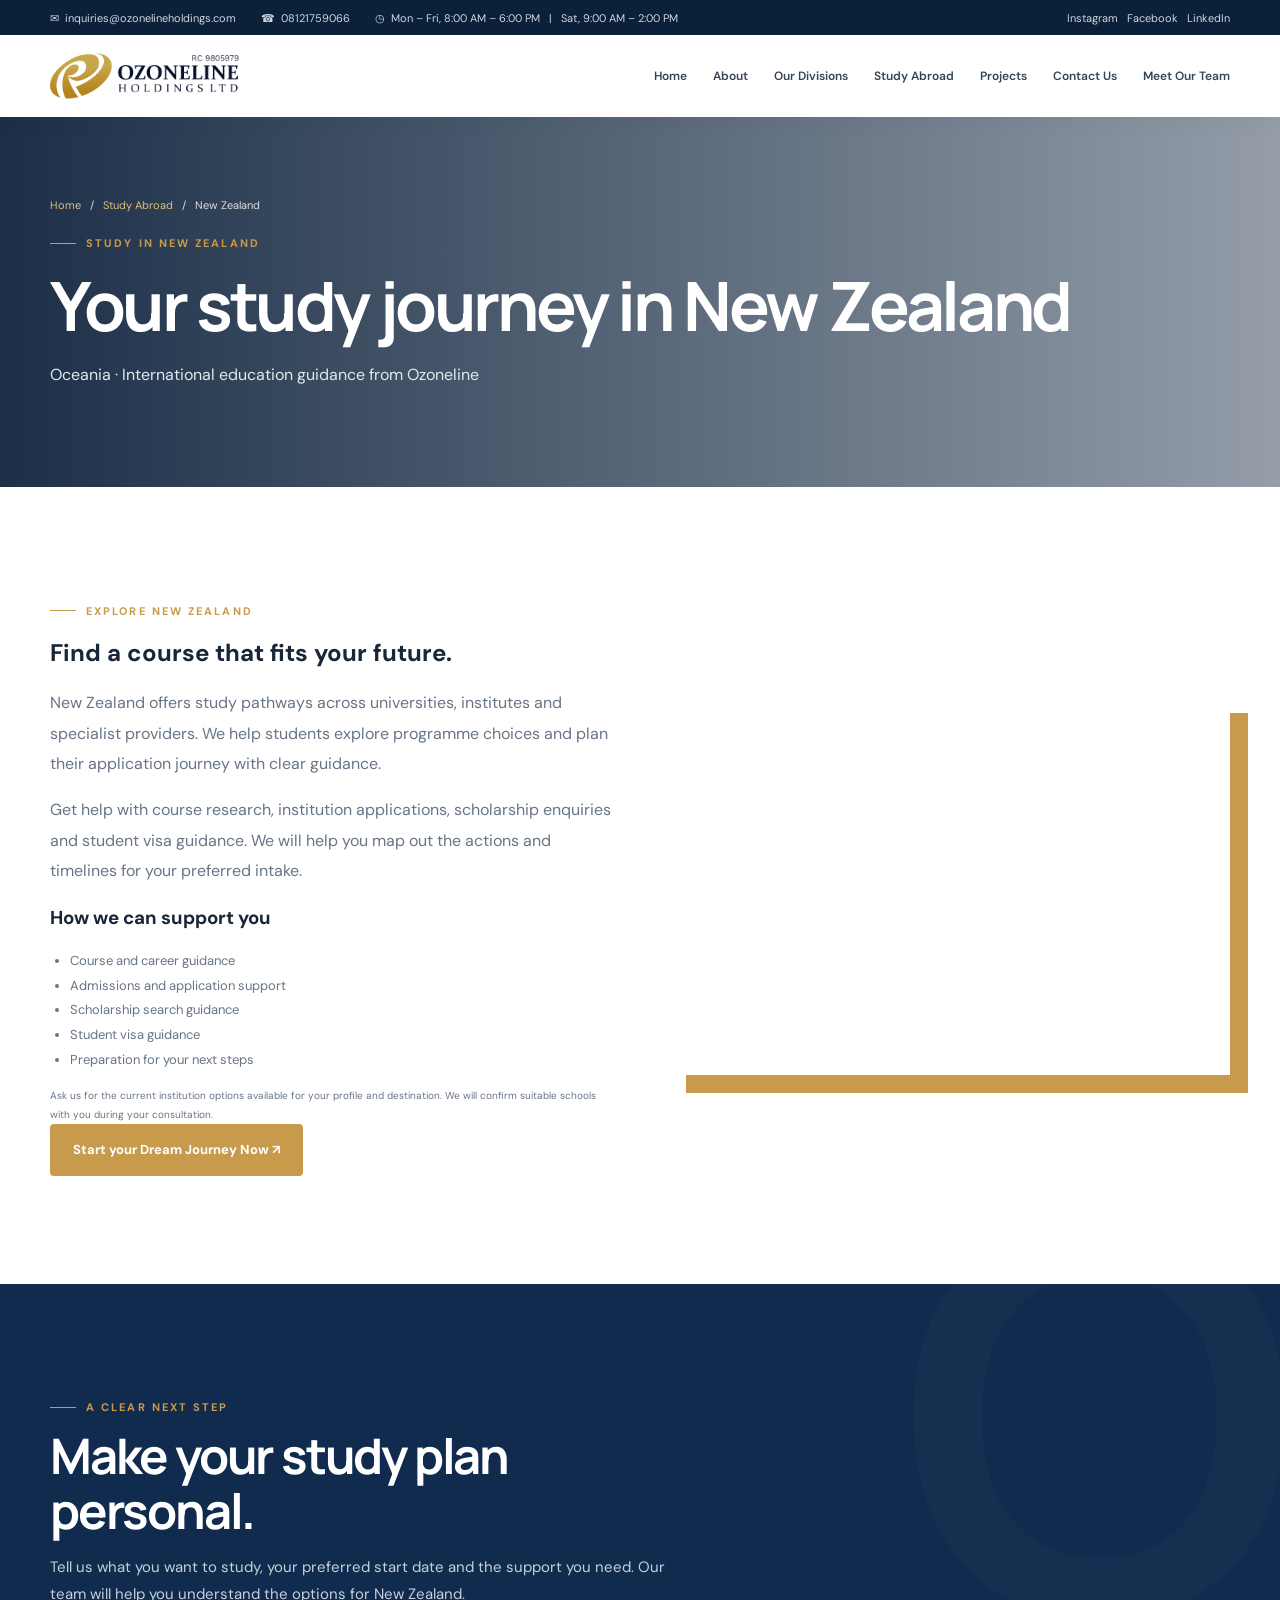
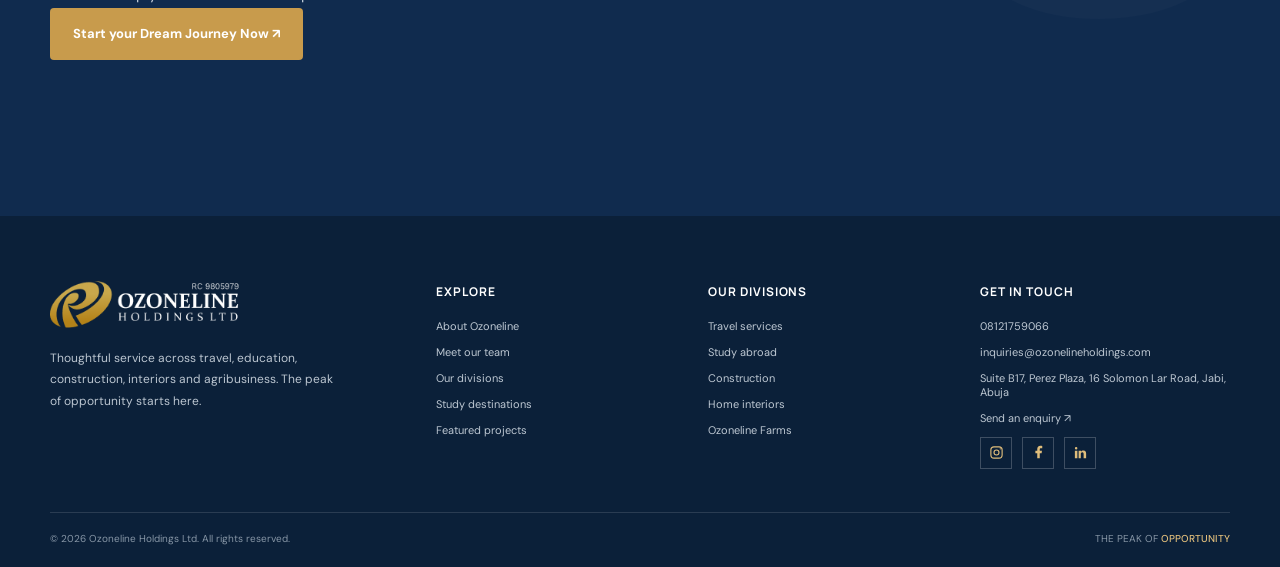
<file: outputs/study-new-zealand.html>
<!doctype html><html lang="en"><head><meta charset="utf-8"><meta name="viewport" content="width=device-width, initial-scale=1"><meta name="theme-color" content="#102b4e"><link rel="icon" type="image/svg+xml" href="../images/favicon.svg"><meta name="description" content="Find your fit. Choose your destination. Take the next step with confidence."><title>Study in New Zealand | Ozoneline Holdings</title><link rel="preconnect" href="https://fonts.googleapis.com"><link rel="preconnect" href="https://fonts.gstatic.com" crossorigin><link href="https://fonts.googleapis.com/css2?family=DM+Sans:wght@400;500;600;700&family=Manrope:wght@400;500;600;700;800&display=swap" rel="stylesheet"><link rel="stylesheet" href="../css/site.css"></head><body><div class="topline"><div class="container"><div class="top-meta"><span>✉ &nbsp;inquiries@ozonelineholdings.com</span><span>☎ &nbsp;08121759066</span><span>◷ &nbsp;Mon – Fri, 8:00 AM – 6:00 PM &nbsp; | &nbsp; Sat, 9:00 AM – 2:00 PM</span></div><div class="top-social">Instagram &nbsp; Facebook &nbsp; LinkedIn</div></div></div><header class="nav"><div class="container nav-inner"><a class="brand" href="../index.html" aria-label="Ozoneline Holdings home"><img src="../images/oz-dark.png" alt="Ozoneline Holdings Ltd"></a><button class="menu-toggle" aria-label="Open navigation" aria-expanded="false">☰</button><nav class="nav-links" aria-label="Main navigation"><a href="../index.html">Home</a><a href="about.html">About</a><a href="divisions.html">Our Divisions</a><a href="study-abroad.html" class="active-nav">Study Abroad</a><a href="projects.html">Projects</a><a href="contact.html">Contact Us</a><a href="team.html">Meet Our Team</a></nav></div></header><main><section class="page-hero" style="--pic:url('https://images.unsplash.com/photo-1507699622108-4be3abd695ad?auto=format&amp;fit=crop&amp;w=1600&amp;q=80')"><div class="container"><div class="crumb"><a href="../index.html">Home</a> &nbsp; / &nbsp; <a href="study-abroad.html">Study Abroad</a> &nbsp; / &nbsp; New Zealand</div><span class="eyebrow" style="margin-top:24px">Study in New Zealand</span><h1>Your study journey in New Zealand</h1><p>Oceania · International education guidance from Ozoneline</p></div></section><section class="section"><div class="container two-col"><div class="content"><span class="eyebrow">Explore New Zealand</span><h2>Find a course that fits your future.</h2><p>New Zealand offers study pathways across universities, institutes and specialist providers. We help students explore programme choices and plan their application journey with clear guidance.</p><p>Get help with course research, institution applications, scholarship enquiries and student visa guidance. We will help you map out the actions and timelines for your preferred intake.</p><h3>How we can support you</h3><ul class="service-list"><li>Course and career guidance</li><li>Admissions and application support</li><li>Scholarship search guidance</li><li>Student visa guidance</li><li>Preparation for your next steps</li></ul><p class="form-note">Ask us for the current institution options available for your profile and destination. We will confirm suitable schools with you during your consultation.</p><a class="btn btn-gold" href="contact.html?service=Study%20Abroad&amp;country=New%20Zealand#enquiry">Start your Dream Journey Now ↗</a></div><div class="side-photo" style="--pic:url('https://images.unsplash.com/photo-1507699622108-4be3abd695ad?auto=format&amp;fit=crop&amp;w=1000&amp;q=80')"></div></div></section><section class="section why"><div class="container"><div class="section-head"><span class="eyebrow">A clear next step</span><h2>Make your study plan personal.</h2><p>Tell us what you want to study, your preferred start date and the support you need. Our team will help you understand the options for New Zealand.</p><a class="btn btn-gold" href="contact.html?service=Study%20Abroad&amp;country=New%20Zealand#enquiry">Start your Dream Journey Now ↗</a></div></div></section></main><footer class="footer"><div class="container"><div class="footer-grid"><div class="footer-about"><a class="brand" href="../index.html" aria-label="Ozoneline Holdings"><img src="../images/oz-white.png" alt="Ozoneline Holdings Ltd"></a><p>Thoughtful service across travel, education, construction, interiors and agribusiness. The peak of opportunity starts here.</p></div><div><h4>Explore</h4><div class="footer-links"><a href="about.html">About Ozoneline</a><a href="team.html">Meet our team</a><a href="divisions.html">Our divisions</a><a href="study-abroad.html">Study destinations</a><a href="projects.html">Featured projects</a></div></div><div><h4>Our divisions</h4><div class="footer-links"><a href="divisions.html">Travel services</a><a href="study-abroad.html">Study abroad</a><a href="projects.html">Construction</a><a href="projects.html">Home interiors</a><a href="divisions.html">Ozoneline Farms</a></div></div><div><h4>Get in touch</h4><div class="footer-links"><span>08121759066</span><span>inquiries@ozonelineholdings.com</span><span>Suite B17, Perez Plaza, 16 Solomon Lar Road, Jabi, Abuja</span><a href="contact.html">Send an enquiry ↗</a><div class="social-links" aria-label="Social media"><a href="https://www.instagram.com/Ozonelinehq/" aria-label="Instagram" title="Instagram"><svg viewBox="0 0 24 24" aria-hidden="true"><rect x="3" y="3" width="18" height="18" rx="5"/><circle cx="12" cy="12" r="4"/><circle class="social-dot" cx="18" cy="6" r="1"/></svg></a><a href="https://www.facebook.com/" aria-label="Facebook" title="Facebook"><svg viewBox="0 0 24 24" aria-hidden="true"><path d="M14 21v-8h3l.5-4H14V7c0-1.2.4-2 2-2h2V1.4C17.2 1.2 16.1 1 15 1c-3.3 0-5 2-5 5.5V9H7v4h3v8z"/></svg></a><a href="https://www.linkedin.com/company/ozoneline-holdings-limited/" aria-label="LinkedIn" title="LinkedIn"><svg viewBox="0 0 24 24" aria-hidden="true"><path d="M5 3a2 2 0 1 0 0 4 2 2 0 0 0 0-4zM3 9h4v12H3zM9 9h4v1.7c.6-1.1 1.8-2 3.7-2 3.6 0 4.3 2.3 4.3 5.3V21h-4v-6.2c0-1.5 0-3.4-2.1-3.4s-2.4 1.6-2.4 3.3V21H9z"/></svg></a></div></div></div></div><div class="footer-bottom"><span>© <span id="year">2026</span> Ozoneline Holdings Ltd. All rights reserved.</span><span>THE PEAK OF <b>OPPORTUNITY</b></span></div></div></footer><script src="../js/site.js"></script></body></html>
</file>
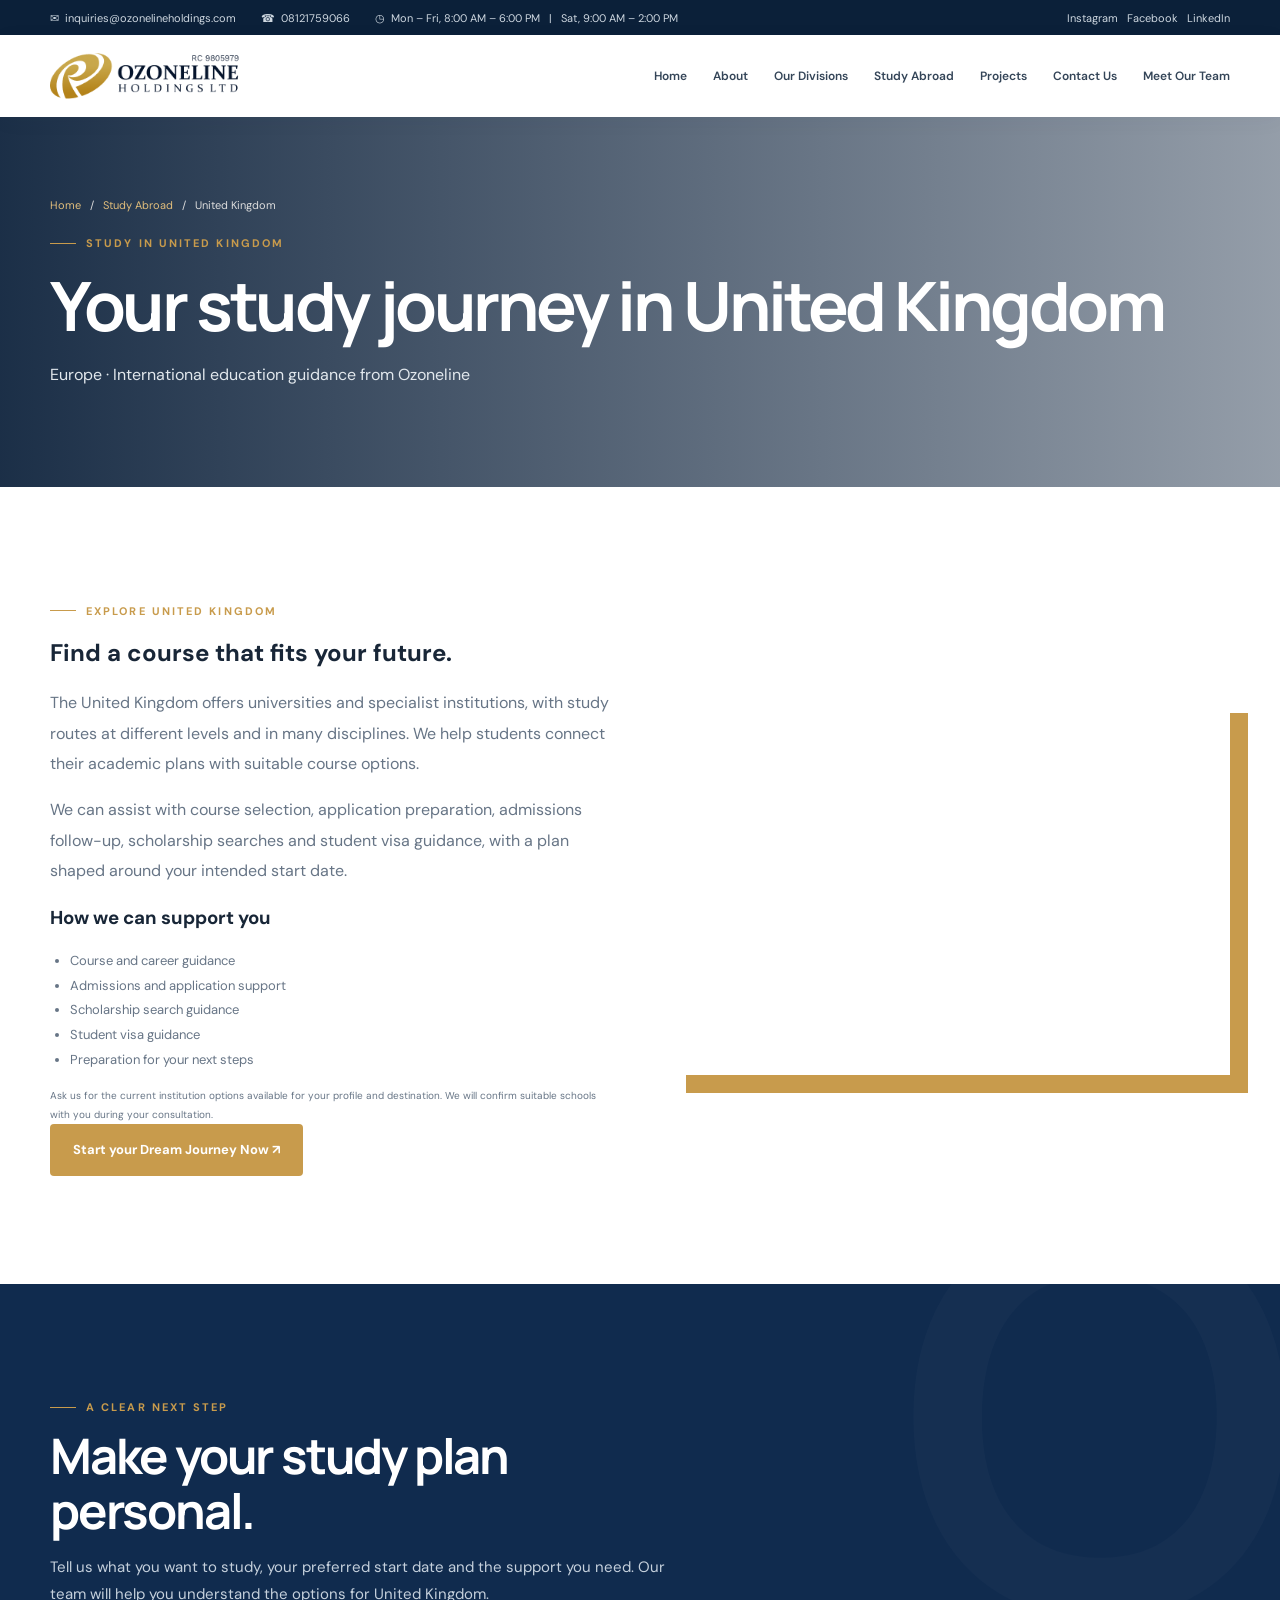
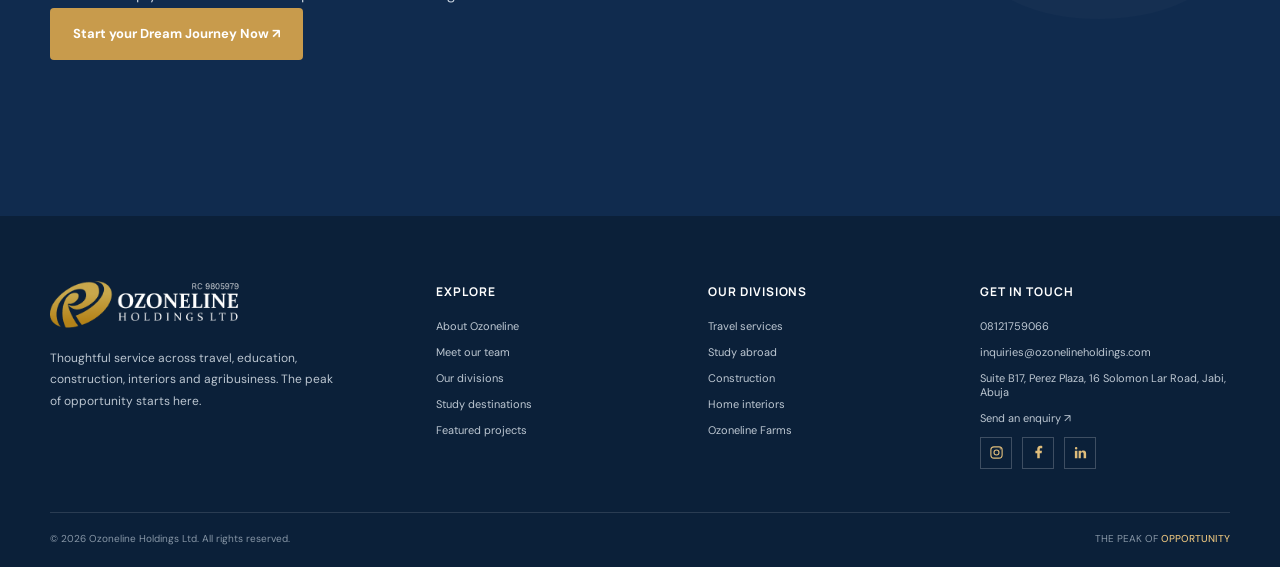
<file: outputs/study-united-kingdom.html>
<!doctype html><html lang="en"><head><meta charset="utf-8"><meta name="viewport" content="width=device-width, initial-scale=1"><meta name="theme-color" content="#102b4e"><link rel="icon" type="image/svg+xml" href="../images/favicon.svg"><meta name="description" content="Find your fit. Choose your destination. Take the next step with confidence."><title>Study in United Kingdom | Ozoneline Holdings</title><link rel="preconnect" href="https://fonts.googleapis.com"><link rel="preconnect" href="https://fonts.gstatic.com" crossorigin><link href="https://fonts.googleapis.com/css2?family=DM+Sans:wght@400;500;600;700&family=Manrope:wght@400;500;600;700;800&display=swap" rel="stylesheet"><link rel="stylesheet" href="../css/site.css"></head><body><div class="topline"><div class="container"><div class="top-meta"><span>✉ &nbsp;inquiries@ozonelineholdings.com</span><span>☎ &nbsp;08121759066</span><span>◷ &nbsp;Mon – Fri, 8:00 AM – 6:00 PM &nbsp; | &nbsp; Sat, 9:00 AM – 2:00 PM</span></div><div class="top-social">Instagram &nbsp; Facebook &nbsp; LinkedIn</div></div></div><header class="nav"><div class="container nav-inner"><a class="brand" href="../index.html" aria-label="Ozoneline Holdings home"><img src="../images/oz-dark.png" alt="Ozoneline Holdings Ltd"></a><button class="menu-toggle" aria-label="Open navigation" aria-expanded="false">☰</button><nav class="nav-links" aria-label="Main navigation"><a href="../index.html">Home</a><a href="about.html">About</a><a href="divisions.html">Our Divisions</a><a href="study-abroad.html" class="active-nav">Study Abroad</a><a href="projects.html">Projects</a><a href="contact.html">Contact Us</a><a href="team.html">Meet Our Team</a></nav></div></header><main><section class="page-hero" style="--pic:url('https://images.unsplash.com/photo-1513635269975-59663e0ac1ad?auto=format&amp;fit=crop&amp;w=1600&amp;q=80')"><div class="container"><div class="crumb"><a href="../index.html">Home</a> &nbsp; / &nbsp; <a href="study-abroad.html">Study Abroad</a> &nbsp; / &nbsp; United Kingdom</div><span class="eyebrow" style="margin-top:24px">Study in United Kingdom</span><h1>Your study journey in United Kingdom</h1><p>Europe · International education guidance from Ozoneline</p></div></section><section class="section"><div class="container two-col"><div class="content"><span class="eyebrow">Explore United Kingdom</span><h2>Find a course that fits your future.</h2><p>The United Kingdom offers universities and specialist institutions, with study routes at different levels and in many disciplines. We help students connect their academic plans with suitable course options.</p><p>We can assist with course selection, application preparation, admissions follow-up, scholarship searches and student visa guidance, with a plan shaped around your intended start date.</p><h3>How we can support you</h3><ul class="service-list"><li>Course and career guidance</li><li>Admissions and application support</li><li>Scholarship search guidance</li><li>Student visa guidance</li><li>Preparation for your next steps</li></ul><p class="form-note">Ask us for the current institution options available for your profile and destination. We will confirm suitable schools with you during your consultation.</p><a class="btn btn-gold" href="contact.html?service=Study%20Abroad&amp;country=United%20Kingdom#enquiry">Start your Dream Journey Now ↗</a></div><div class="side-photo" style="--pic:url('https://images.unsplash.com/photo-1513635269975-59663e0ac1ad?auto=format&amp;fit=crop&amp;w=1000&amp;q=80')"></div></div></section><section class="section why"><div class="container"><div class="section-head"><span class="eyebrow">A clear next step</span><h2>Make your study plan personal.</h2><p>Tell us what you want to study, your preferred start date and the support you need. Our team will help you understand the options for United Kingdom.</p><a class="btn btn-gold" href="contact.html?service=Study%20Abroad&amp;country=United%20Kingdom#enquiry">Start your Dream Journey Now ↗</a></div></div></section></main><footer class="footer"><div class="container"><div class="footer-grid"><div class="footer-about"><a class="brand" href="../index.html" aria-label="Ozoneline Holdings"><img src="../images/oz-white.png" alt="Ozoneline Holdings Ltd"></a><p>Thoughtful service across travel, education, construction, interiors and agribusiness. The peak of opportunity starts here.</p></div><div><h4>Explore</h4><div class="footer-links"><a href="about.html">About Ozoneline</a><a href="team.html">Meet our team</a><a href="divisions.html">Our divisions</a><a href="study-abroad.html">Study destinations</a><a href="projects.html">Featured projects</a></div></div><div><h4>Our divisions</h4><div class="footer-links"><a href="divisions.html">Travel services</a><a href="study-abroad.html">Study abroad</a><a href="projects.html">Construction</a><a href="projects.html">Home interiors</a><a href="divisions.html">Ozoneline Farms</a></div></div><div><h4>Get in touch</h4><div class="footer-links"><span>08121759066</span><span>inquiries@ozonelineholdings.com</span><span>Suite B17, Perez Plaza, 16 Solomon Lar Road, Jabi, Abuja</span><a href="contact.html">Send an enquiry ↗</a><div class="social-links" aria-label="Social media"><a href="https://www.instagram.com/Ozonelinehq/" aria-label="Instagram" title="Instagram"><svg viewBox="0 0 24 24" aria-hidden="true"><rect x="3" y="3" width="18" height="18" rx="5"/><circle cx="12" cy="12" r="4"/><circle class="social-dot" cx="18" cy="6" r="1"/></svg></a><a href="https://www.facebook.com/" aria-label="Facebook" title="Facebook"><svg viewBox="0 0 24 24" aria-hidden="true"><path d="M14 21v-8h3l.5-4H14V7c0-1.2.4-2 2-2h2V1.4C17.2 1.2 16.1 1 15 1c-3.3 0-5 2-5 5.5V9H7v4h3v8z"/></svg></a><a href="https://www.linkedin.com/company/ozoneline-holdings-limited/" aria-label="LinkedIn" title="LinkedIn"><svg viewBox="0 0 24 24" aria-hidden="true"><path d="M5 3a2 2 0 1 0 0 4 2 2 0 0 0 0-4zM3 9h4v12H3zM9 9h4v1.7c.6-1.1 1.8-2 3.7-2 3.6 0 4.3 2.3 4.3 5.3V21h-4v-6.2c0-1.5 0-3.4-2.1-3.4s-2.4 1.6-2.4 3.3V21H9z"/></svg></a></div></div></div></div><div class="footer-bottom"><span>© <span id="year">2026</span> Ozoneline Holdings Ltd. All rights reserved.</span><span>THE PEAK OF <b>OPPORTUNITY</b></span></div></div></footer><script src="../js/site.js"></script></body></html>
</file>
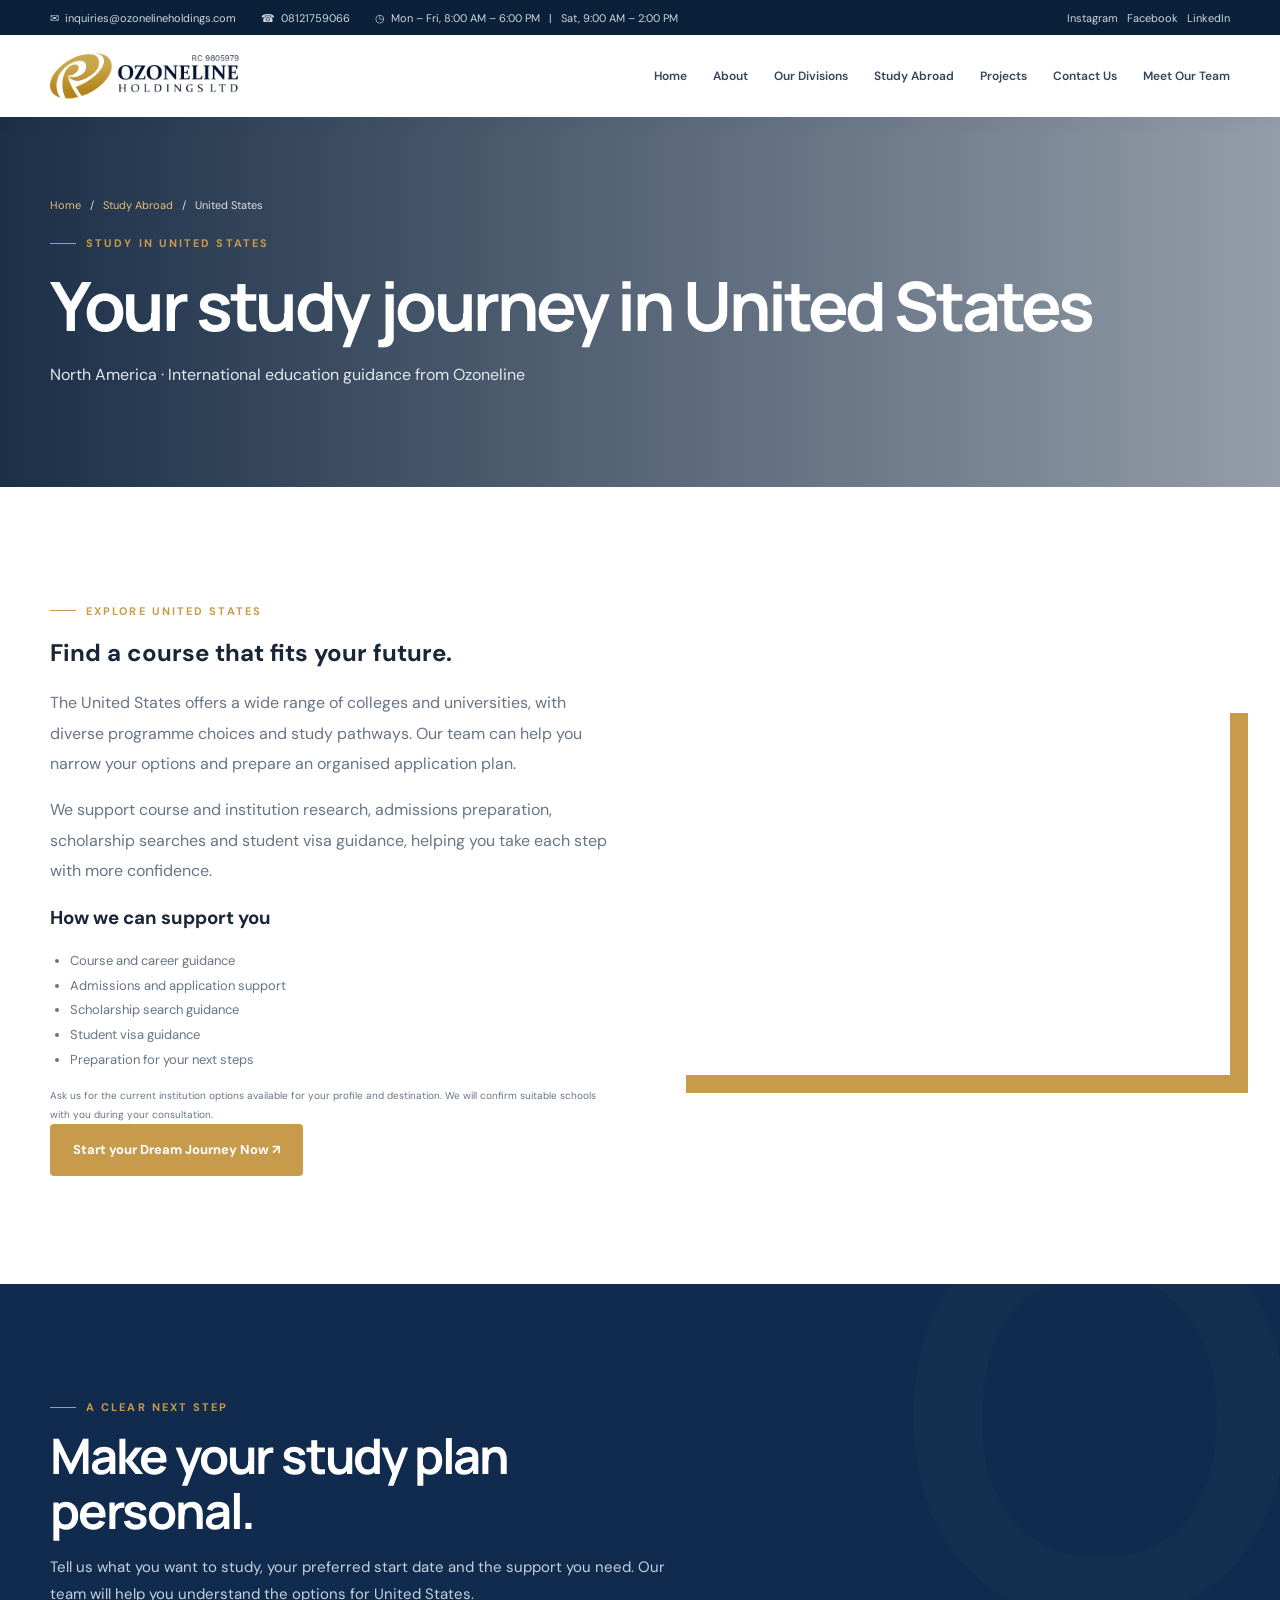
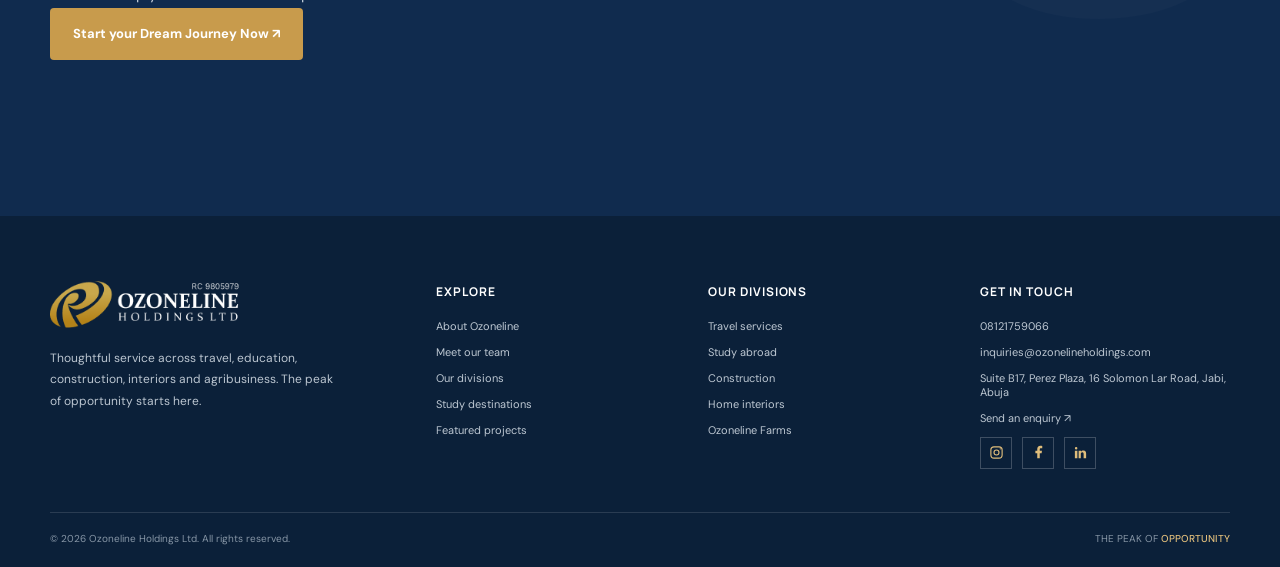
<file: outputs/study-united-states.html>
<!doctype html><html lang="en"><head><meta charset="utf-8"><meta name="viewport" content="width=device-width, initial-scale=1"><meta name="theme-color" content="#102b4e"><link rel="icon" type="image/svg+xml" href="../images/favicon.svg"><meta name="description" content="Find your fit. Choose your destination. Take the next step with confidence."><title>Study in United States | Ozoneline Holdings</title><link rel="preconnect" href="https://fonts.googleapis.com"><link rel="preconnect" href="https://fonts.gstatic.com" crossorigin><link href="https://fonts.googleapis.com/css2?family=DM+Sans:wght@400;500;600;700&family=Manrope:wght@400;500;600;700;800&display=swap" rel="stylesheet"><link rel="stylesheet" href="../css/site.css"></head><body><div class="topline"><div class="container"><div class="top-meta"><span>✉ &nbsp;inquiries@ozonelineholdings.com</span><span>☎ &nbsp;08121759066</span><span>◷ &nbsp;Mon – Fri, 8:00 AM – 6:00 PM &nbsp; | &nbsp; Sat, 9:00 AM – 2:00 PM</span></div><div class="top-social">Instagram &nbsp; Facebook &nbsp; LinkedIn</div></div></div><header class="nav"><div class="container nav-inner"><a class="brand" href="../index.html" aria-label="Ozoneline Holdings home"><img src="../images/oz-dark.png" alt="Ozoneline Holdings Ltd"></a><button class="menu-toggle" aria-label="Open navigation" aria-expanded="false">☰</button><nav class="nav-links" aria-label="Main navigation"><a href="../index.html">Home</a><a href="about.html">About</a><a href="divisions.html">Our Divisions</a><a href="study-abroad.html" class="active-nav">Study Abroad</a><a href="projects.html">Projects</a><a href="contact.html">Contact Us</a><a href="team.html">Meet Our Team</a></nav></div></header><main><section class="page-hero" style="--pic:url('https://images.unsplash.com/photo-1496442226666-8d4d0e62e6e9?auto=format&amp;fit=crop&amp;w=1600&amp;q=80')"><div class="container"><div class="crumb"><a href="../index.html">Home</a> &nbsp; / &nbsp; <a href="study-abroad.html">Study Abroad</a> &nbsp; / &nbsp; United States</div><span class="eyebrow" style="margin-top:24px">Study in United States</span><h1>Your study journey in United States</h1><p>North America · International education guidance from Ozoneline</p></div></section><section class="section"><div class="container two-col"><div class="content"><span class="eyebrow">Explore United States</span><h2>Find a course that fits your future.</h2><p>The United States offers a wide range of colleges and universities, with diverse programme choices and study pathways. Our team can help you narrow your options and prepare an organised application plan.</p><p>We support course and institution research, admissions preparation, scholarship searches and student visa guidance, helping you take each step with more confidence.</p><h3>How we can support you</h3><ul class="service-list"><li>Course and career guidance</li><li>Admissions and application support</li><li>Scholarship search guidance</li><li>Student visa guidance</li><li>Preparation for your next steps</li></ul><p class="form-note">Ask us for the current institution options available for your profile and destination. We will confirm suitable schools with you during your consultation.</p><a class="btn btn-gold" href="contact.html?service=Study%20Abroad&amp;country=United%20States#enquiry">Start your Dream Journey Now ↗</a></div><div class="side-photo" style="--pic:url('https://images.unsplash.com/photo-1496442226666-8d4d0e62e6e9?auto=format&amp;fit=crop&amp;w=1000&amp;q=80')"></div></div></section><section class="section why"><div class="container"><div class="section-head"><span class="eyebrow">A clear next step</span><h2>Make your study plan personal.</h2><p>Tell us what you want to study, your preferred start date and the support you need. Our team will help you understand the options for United States.</p><a class="btn btn-gold" href="contact.html?service=Study%20Abroad&amp;country=United%20States#enquiry">Start your Dream Journey Now ↗</a></div></div></section></main><footer class="footer"><div class="container"><div class="footer-grid"><div class="footer-about"><a class="brand" href="../index.html" aria-label="Ozoneline Holdings"><img src="../images/oz-white.png" alt="Ozoneline Holdings Ltd"></a><p>Thoughtful service across travel, education, construction, interiors and agribusiness. The peak of opportunity starts here.</p></div><div><h4>Explore</h4><div class="footer-links"><a href="about.html">About Ozoneline</a><a href="team.html">Meet our team</a><a href="divisions.html">Our divisions</a><a href="study-abroad.html">Study destinations</a><a href="projects.html">Featured projects</a></div></div><div><h4>Our divisions</h4><div class="footer-links"><a href="divisions.html">Travel services</a><a href="study-abroad.html">Study abroad</a><a href="projects.html">Construction</a><a href="projects.html">Home interiors</a><a href="divisions.html">Ozoneline Farms</a></div></div><div><h4>Get in touch</h4><div class="footer-links"><span>08121759066</span><span>inquiries@ozonelineholdings.com</span><span>Suite B17, Perez Plaza, 16 Solomon Lar Road, Jabi, Abuja</span><a href="contact.html">Send an enquiry ↗</a><div class="social-links" aria-label="Social media"><a href="https://www.instagram.com/Ozonelinehq/" aria-label="Instagram" title="Instagram"><svg viewBox="0 0 24 24" aria-hidden="true"><rect x="3" y="3" width="18" height="18" rx="5"/><circle cx="12" cy="12" r="4"/><circle class="social-dot" cx="18" cy="6" r="1"/></svg></a><a href="https://www.facebook.com/" aria-label="Facebook" title="Facebook"><svg viewBox="0 0 24 24" aria-hidden="true"><path d="M14 21v-8h3l.5-4H14V7c0-1.2.4-2 2-2h2V1.4C17.2 1.2 16.1 1 15 1c-3.3 0-5 2-5 5.5V9H7v4h3v8z"/></svg></a><a href="https://www.linkedin.com/company/ozoneline-holdings-limited/" aria-label="LinkedIn" title="LinkedIn"><svg viewBox="0 0 24 24" aria-hidden="true"><path d="M5 3a2 2 0 1 0 0 4 2 2 0 0 0 0-4zM3 9h4v12H3zM9 9h4v1.7c.6-1.1 1.8-2 3.7-2 3.6 0 4.3 2.3 4.3 5.3V21h-4v-6.2c0-1.5 0-3.4-2.1-3.4s-2.4 1.6-2.4 3.3V21H9z"/></svg></a></div></div></div></div><div class="footer-bottom"><span>© <span id="year">2026</span> Ozoneline Holdings Ltd. All rights reserved.</span><span>THE PEAK OF <b>OPPORTUNITY</b></span></div></div></footer><script src="../js/site.js"></script></body></html>
</file>
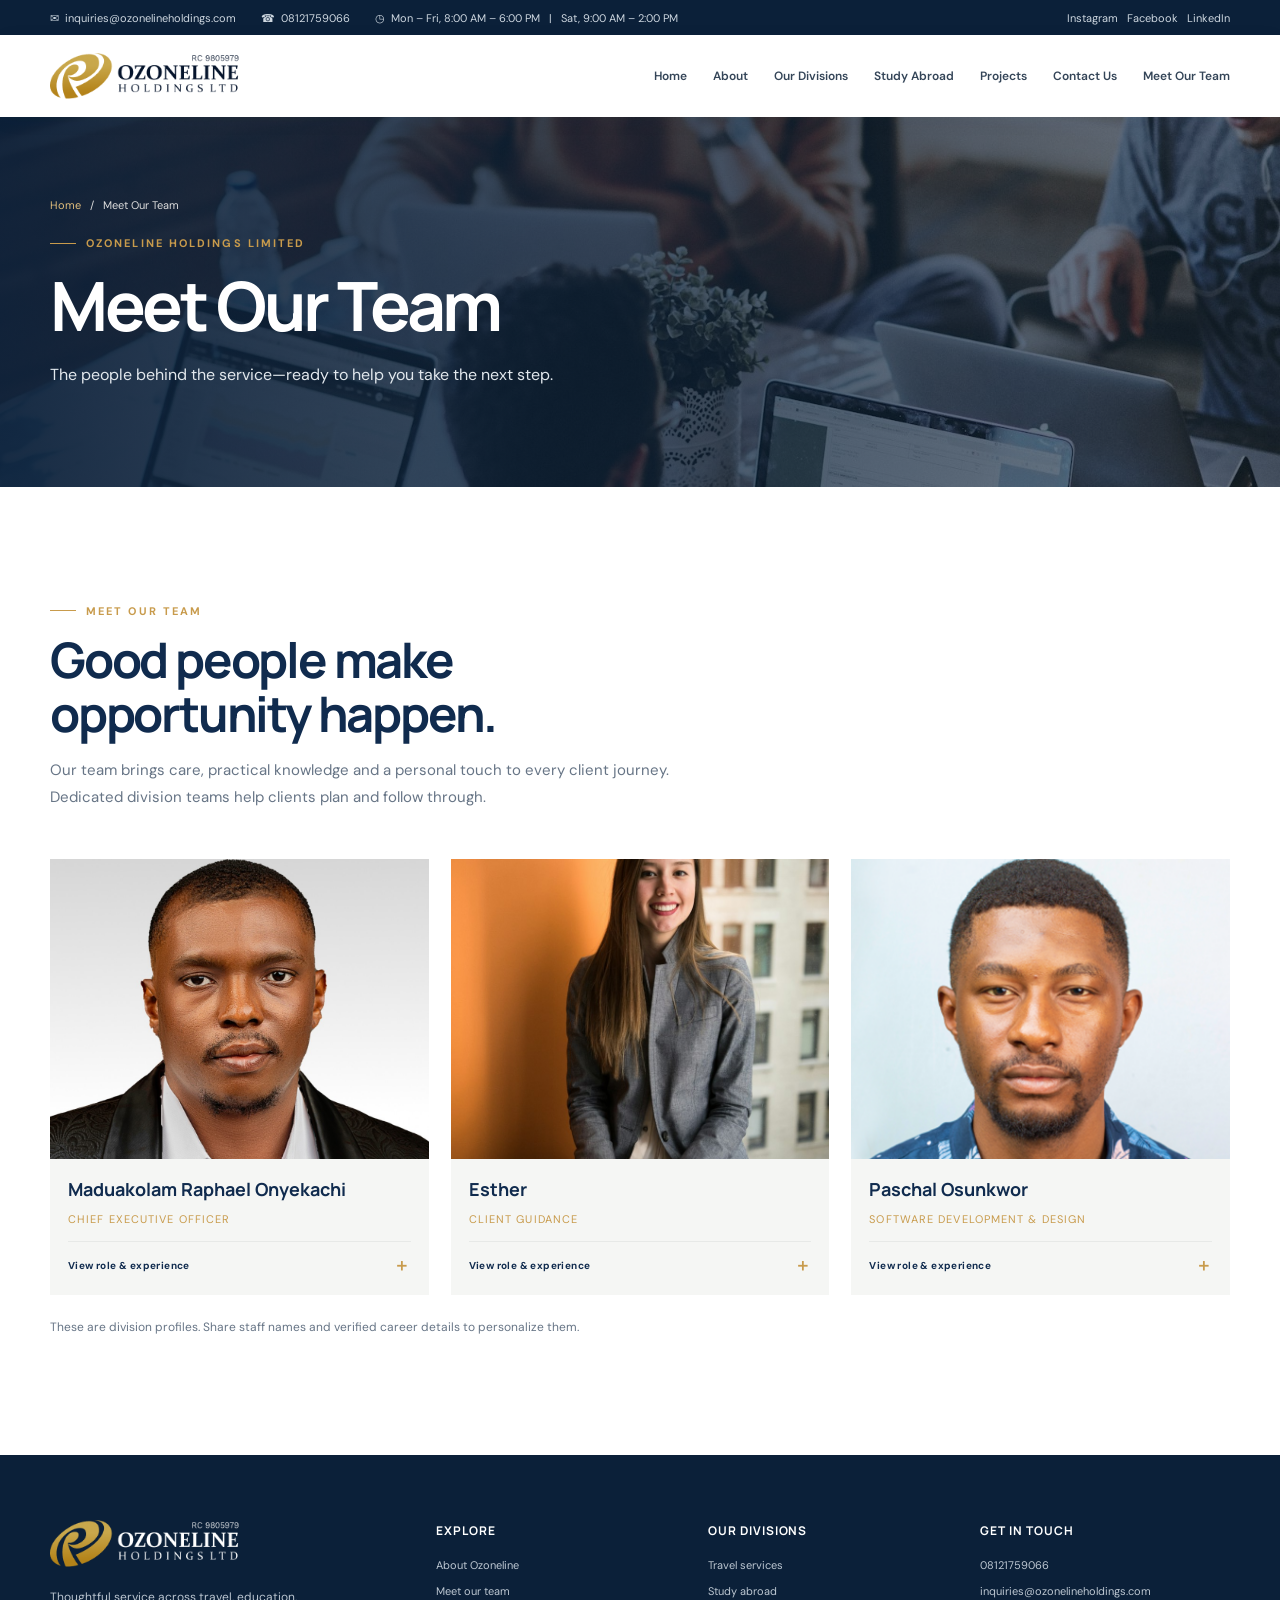
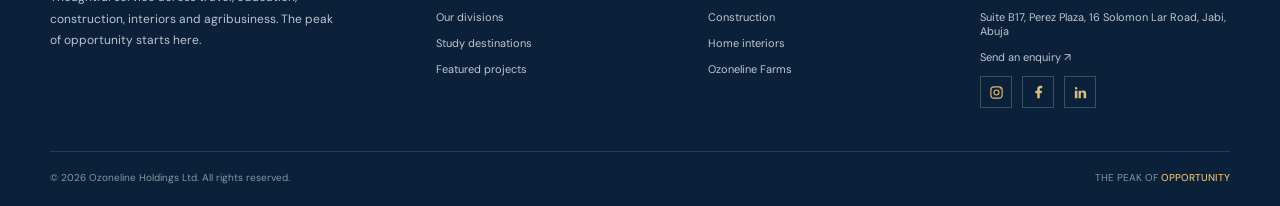
<file: outputs/team.html>
<!doctype html><html lang="en"><head><meta charset="utf-8"><meta name="viewport" content="width=device-width, initial-scale=1"><meta name="theme-color" content="#102b4e"><link rel="icon" type="image/svg+xml" href="../images/favicon.svg"><meta name="description" content="The people behind the service—ready to help you take the next step."><title>Meet Our Team | Ozoneline Holdings</title><link rel="preconnect" href="https://fonts.googleapis.com"><link rel="preconnect" href="https://fonts.gstatic.com" crossorigin><link href="https://fonts.googleapis.com/css2?family=DM+Sans:wght@400;500;600;700&family=Manrope:wght@400;500;600;700;800&display=swap" rel="stylesheet"><link rel="stylesheet" href="../css/site.css"></head><body><div class="topline"><div class="container"><div class="top-meta"><span>✉ &nbsp;inquiries@ozonelineholdings.com</span><span>☎ &nbsp;08121759066</span><span>◷ &nbsp;Mon – Fri, 8:00 AM – 6:00 PM &nbsp; | &nbsp; Sat, 9:00 AM – 2:00 PM</span></div><div class="top-social">Instagram &nbsp; Facebook &nbsp; LinkedIn</div></div></div><header class="nav"><div class="container nav-inner"><a class="brand" href="../index.html" aria-label="Ozoneline Holdings home"><img src="../images/oz-dark.png" alt="Ozoneline Holdings Ltd"></a><button class="menu-toggle" aria-label="Open navigation" aria-expanded="false">☰</button><nav class="nav-links" aria-label="Main navigation"><a href="../index.html">Home</a><a href="about.html">About</a><a href="divisions.html">Our Divisions</a><a href="study-abroad.html">Study Abroad</a><a href="projects.html">Projects</a><a href="contact.html">Contact Us</a><a href="team.html" class="active-nav">Meet Our Team</a></nav></div></header><main><section class="page-hero" style="--pic:url('../images/team-hero.jpg')"><div class="container"><div class="crumb"><a href="../index.html">Home</a> &nbsp; / &nbsp; Meet Our Team</div><span class="eyebrow" style="margin-top:24px">Ozoneline Holdings Limited</span><h1>Meet Our Team</h1><p>The people behind the service—ready to help you take the next step.</p></div></section><section class="section"><div class="container"><div class="section-head"><span class="eyebrow">Meet our team</span><h2>Good people make opportunity happen.</h2><p>Our team brings care, practical knowledge and a personal touch to every client journey. Dedicated division teams help clients plan and follow through.</p></div><div class="people">
<details class="person reveal"><summary><img loading="lazy" src="../images/raphael-onyekachi.jpg" alt="Maduakolam Raphael Onyekachi, Chief Executive Officer"><div><h3>Maduakolam Raphael Onyekachi</h3><p>Chief Executive Officer</p><span class="person-more">View role &amp; experience <b>＋</b></span></div></summary><div class="person-details"><h4>Role at Ozoneline</h4><p>Chief Executive Officer (C.E.O.), Ozoneline Holdings Ltd.</p><h4>Email</h4><p><a href="mailto:MD.Raphael@Ozonelineholdings.com">MD.Raphael@Ozonelineholdings.com</a></p><h4>Career &amp; experience</h4><p>Individual career history and experience details are not yet on file. Add a verified leadership bio here.</p></div></details>
<details class="person reveal"><summary><img loading="lazy" src="../images/team-travel-education.jpg" alt="Travel and education team profile"><div><h3>Esther</h3><p>Client Guidance</p><span class="person-more">View role &amp; experience <b>＋</b></span></div></summary><div class="person-details"><h4>Role at Ozoneline</h4><p>Guides clients with travel planning and international study applications.</p><h4>Career &amp; experience</h4><p>Individual qualifications, career history and years of experience are not yet on file. Add verified team details here.</p></div></details>
<details class="person reveal"><summary><img loading="lazy" src="../images/paschal-osunkwor.png" alt="Paschal Osunkwor"><div><h3>Paschal Osunkwor</h3><p>Software Development &amp; Design</p><span class="person-more">View role &amp; experience <b>＋</b></span></div></summary><div class="person-details"><h4>Role at Ozoneline</h4><p>Supports software development, UI/UX design, digital product design, website development, and creative design solutions to enhance the company’s digital presence and business operations.</p><h4>Career &amp; experience</h4><p>Experienced UI/UX, graphic, and motion designer with over five years of experience creating digital experiences, visual identities, and design solutions. Skilled in Figma, web design, prototyping, branding, and motion graphics, with a focus on building intuitive, functional, and visually appealing digital products.</p></div></details>
</div><p style="margin-top:24px;color:var(--muted);font-size:12px">These are division profiles. Share staff names and verified career details to personalize them.</p></div></section></main><footer class="footer"><div class="container"><div class="footer-grid"><div class="footer-about"><a class="brand" href="../index.html" aria-label="Ozoneline Holdings"><img src="../images/oz-white.png" alt="Ozoneline Holdings Ltd"></a><p>Thoughtful service across travel, education, construction, interiors and agribusiness. The peak of opportunity starts here.</p></div><div><h4>Explore</h4><div class="footer-links"><a href="about.html">About Ozoneline</a><a href="team.html">Meet our team</a><a href="divisions.html">Our divisions</a><a href="study-abroad.html">Study destinations</a><a href="projects.html">Featured projects</a></div></div><div><h4>Our divisions</h4><div class="footer-links"><a href="divisions.html">Travel services</a><a href="study-abroad.html">Study abroad</a><a href="projects.html">Construction</a><a href="projects.html">Home interiors</a><a href="divisions.html">Ozoneline Farms</a></div></div><div><h4>Get in touch</h4><div class="footer-links"><span>08121759066</span><span>inquiries@ozonelineholdings.com</span><span>Suite B17, Perez Plaza, 16 Solomon Lar Road, Jabi, Abuja</span><a href="contact.html">Send an enquiry ↗</a><div class="social-links" aria-label="Social media"><a href="https://www.instagram.com/Ozonelinehq/" aria-label="Instagram" title="Instagram"><svg viewBox="0 0 24 24" aria-hidden="true"><rect x="3" y="3" width="18" height="18" rx="5"/><circle cx="12" cy="12" r="4"/><circle class="social-dot" cx="18" cy="6" r="1"/></svg></a><a href="https://www.facebook.com/" aria-label="Facebook" title="Facebook"><svg viewBox="0 0 24 24" aria-hidden="true"><path d="M14 21v-8h3l.5-4H14V7c0-1.2.4-2 2-2h2V1.4C17.2 1.2 16.1 1 15 1c-3.3 0-5 2-5 5.5V9H7v4h3v8z"/></svg></a><a href="https://www.linkedin.com/company/ozoneline-holdings-limited/" aria-label="LinkedIn" title="LinkedIn"><svg viewBox="0 0 24 24" aria-hidden="true"><path d="M5 3a2 2 0 1 0 0 4 2 2 0 0 0 0-4zM3 9h4v12H3zM9 9h4v1.7c.6-1.1 1.8-2 3.7-2 3.6 0 4.3 2.3 4.3 5.3V21h-4v-6.2c0-1.5 0-3.4-2.1-3.4s-2.4 1.6-2.4 3.3V21H9z"/></svg></a></div></div></div></div><div class="footer-bottom"><span>© <span id="year">2026</span> Ozoneline Holdings Ltd. All rights reserved.</span><span>THE PEAK OF <b>OPPORTUNITY</b></span></div></div></footer><script src="../js/site.js"></script></body></html>
</file>
<file: css/site.css>
:root{--navy:#102b4e;--navy2:#183b63;--gold:#c89b4c;--gold2:#e0bd7b;--green:#38664c;--ink:#182637;--muted:#677586;--paper:#f5f6f4;--white:#fff;--line:#e7e9e7;--serif:Georgia,serif;--sans:'DM Sans',sans-serif;--head:'Manrope',sans-serif;--shadow:0 20px 60px #102b4e16}
    *{box-sizing:border-box}html{scroll-behavior:smooth;scroll-padding-top:86px}body{margin:0;color:var(--ink);font-family:var(--sans);-webkit-font-smoothing:antialiased}a{color:inherit;text-decoration:none}button,input,select,textarea{font:inherit}img{display:block;max-width:100%}.container{width:min(1180px,calc(100% - 48px));margin:auto}.eyebrow{display:inline-flex;align-items:center;gap:10px;color:var(--gold);font-weight:700;font-size:11px;letter-spacing:.19em;text-transform:uppercase}.eyebrow:before{content:'';width:26px;height:1px;background:currentColor}.section{padding:108px 0}.section-head{max-width:650px;margin-bottom:48px}.section-head h2{font:700 clamp(34px,4vw,49px)/1.12 var(--head);letter-spacing:-.045em;color:var(--navy);margin:15px 0}.section-head p{color:var(--muted);line-height:1.8;margin:0;font-size:15px}.btn{min-height:52px;padding:0 23px;border-radius:4px;display:inline-flex;align-items:center;justify-content:center;gap:12px;font-weight:700;font-size:13px;transition:transform .25s,background .25s,color .25s,border-color .25s}.btn:hover{transform:translateY(-3px)}.btn-gold{background:var(--gold);color:white}.btn-gold:hover{background:#b68638}.btn-white{background:#fff;color:var(--navy)}.btn-outline{border:1px solid #ffffff74;color:#fff}.btn-outline:hover{background:#ffffff18}.arrow{font-size:18px;line-height:0}
    /* navigation */.topline{height:35px;background:#0b2039;color:#ced7e0;font-size:11px}.topline .container{height:100%;display:flex;align-items:center;justify-content:space-between}.top-meta{display:flex;gap:25px}.top-meta span{display:flex;align-items:center;gap:8px}.top-social{display:flex;gap:16px}.nav{height:82px;position:sticky;top:0;z-index:20;background:#fff;box-shadow:0 4px 20px #102b4e0b}.nav-inner{height:100%;display:flex;align-items:center;justify-content:space-between}.brand{display:flex;align-items:center;gap:11px}.brand-mark{width:42px;height:42px;border:2px solid var(--gold);color:var(--navy);display:grid;place-items:center;font:800 19px var(--head);position:relative}.brand-mark:after{content:'';position:absolute;right:-5px;bottom:-5px;width:11px;height:11px;background:var(--gold)}.brand-name{font:800 14px var(--head);letter-spacing:.08em;color:var(--navy)}.brand-tag{font-size:8px;letter-spacing:.24em;color:var(--muted);margin-top:4px}.nav-links{display:flex;align-items:center;gap:26px}.nav-links a{font-size:12px;font-weight:600;color:#344558;transition:color .2s}.nav-links a:hover{color:var(--gold)}.nav-cta{padding:13px 17px!important;color:white!important;background:var(--navy)}.menu-toggle{display:none;border:0;background:none;color:var(--navy);font-size:24px}
    /* hero */.hero{min-height:645px;position:relative;display:flex;align-items:center;overflow:hidden;background:#152a41;color:#fff}.hero-bg{position:absolute;inset:0;background:linear-gradient(90deg,#0c213beF 0%,#0c213bdc 42%,#0c213b50 100%),url('https://images.unsplash.com/photo-1486406146926-c627a92ad1ab?auto=format&fit=crop&w=2000&q=85') center 48%/cover;transform:scale(1.035);animation:heroZoom 16s ease-out forwards}.hero:after{content:'';position:absolute;inset:auto 0 0;height:150px;background:linear-gradient(transparent,#102b4e35)}.hero-content{position:relative;z-index:1;padding:92px 0 115px;max-width:760px;animation:rise .8s both}.hero .eyebrow{color:var(--gold2)}.hero h1{font:700 clamp(46px,7vw,82px)/1.02 var(--head);letter-spacing:-.055em;margin:24px 0 23px}.hero h1 em{font-family:var(--serif);font-weight:400;color:var(--gold2)}.hero p{font-size:16px;line-height:1.85;color:#e2e8ed;max-width:600px;margin:0 0 32px}.hero-actions{display:flex;gap:12px;flex-wrap:wrap}.hero-note{font-size:11px;color:#ffffffad;margin-top:32px;letter-spacing:.05em}.hero-note b{color:var(--gold2)}.hero-index{position:absolute;z-index:2;bottom:39px;right:max(24px,calc((100vw - 1180px)/2));display:flex;gap:9px;align-items:center;color:#ffffffbd;font-size:11px;letter-spacing:.1em}.hero-index:before{content:'';height:1px;width:46px;background:var(--gold)}.hero-scroll{position:absolute;z-index:2;bottom:35px;left:max(24px,calc((100vw - 1180px)/2));font-size:10px;color:#ffffffa8;letter-spacing:.15em;text-transform:uppercase;writing-mode:vertical-rl}
    /* intro */.intro{background:var(--paper);padding:0}.intro-grid{display:grid;grid-template-columns:1fr 1.15fr;align-items:center;gap:80px;min-height:360px}.intro-stamp{position:relative;min-height:260px;display:flex;align-items:center;justify-content:center}.stamp-ring{width:205px;height:205px;border:1px solid #d6bd8f;border-radius:50%;display:grid;place-items:center;position:relative;color:var(--navy);font:700 14px var(--head);letter-spacing:.14em;text-align:center}.stamp-ring:before,.stamp-ring:after{content:'';position:absolute;border-radius:50%;border:1px solid #e6dcc9}.stamp-ring:before{inset:12px}.stamp-ring:after{inset:-14px}.stamp-ring b{display:block;color:var(--gold);font:italic 43px var(--serif);letter-spacing:-.06em}.intro-copy{padding:65px 0}.intro-copy h2{font:700 34px/1.2 var(--head);letter-spacing:-.04em;color:var(--navy);margin:14px 0}.intro-copy p{font-size:14px;line-height:1.9;color:var(--muted);max-width:600px}.text-link{margin-top:15px;display:inline-flex;gap:10px;align-items:center;color:var(--navy);font-size:13px;font-weight:700}.text-link span{color:var(--gold);font-size:19px}
    /* divisions */.divisions{background:#fff}.division-grid{display:grid;grid-template-columns:repeat(3,1fr);gap:20px}.division-card{min-height:325px;position:relative;overflow:hidden;color:#fff;background:#172b3f;isolation:isolate}.division-card:before{content:'';position:absolute;inset:0;z-index:-2;background-image:var(--card-image);background-size:cover;background-position:center;transition:transform .7s}.division-card:hover:before{transform:scale(1.07)}.division-card:after{content:'';position:absolute;inset:0;z-index:-1;background:linear-gradient(0deg,#0b2039f2 0%,#0b20398c 45%,#0b20391a 100%)}.division-info{position:absolute;inset:auto 24px 24px}.division-icon{height:42px;width:42px;border:1px solid #ffffff77;display:grid;place-items:center;font-size:19px;margin-bottom:17px}.division-card h3{font:700 21px var(--head);margin:0 0 9px}.division-card p{color:#e0e5ea;font-size:12px;line-height:1.65;margin:0;max-width:295px}.division-link{display:flex;align-items:center;justify-content:space-between;margin-top:20px;padding-top:13px;border-top:1px solid #ffffff4d;font-size:11px;font-weight:700;letter-spacing:.06em;text-transform:uppercase}.division-link span{color:var(--gold2);font-size:18px}.division-card:nth-child(5):before{filter:hue-rotate(48deg)}.division-card:nth-child(5):after{background:linear-gradient(0deg,#163a2cf2,#163a2c55 80%)}
    /* reasons and stats */.why{background:var(--navy);color:white;position:relative;overflow:hidden}.why:after{content:'O';position:absolute;right:-22px;top:-150px;font:700 540px/1 var(--head);color:#ffffff05}.why .section-head h2{color:#fff}.why .section-head p{color:#c5d0dc}.reason-grid{display:grid;grid-template-columns:repeat(3,1fr);gap:1px;background:#ffffff20;position:relative;z-index:1}.reason{background:var(--navy);padding:30px 27px;min-height:163px}.reason-icon{width:34px;height:34px;border:1px solid #c89b4c88;display:grid;place-items:center;color:var(--gold2);font-size:15px;margin-bottom:17px}.reason h3{font:700 15px var(--head);margin:0 0 7px}.reason p{font-size:12px;line-height:1.7;color:#c5d0dc;margin:0}.stats{background:#f4f2ec;padding:38px 0}.stats-grid{display:grid;grid-template-columns:repeat(4,1fr)}.stat{text-align:center;border-right:1px solid #d9d5ca}.stat:last-child{border:0}.stat strong{font:800 37px var(--head);letter-spacing:-.04em;color:var(--navy)}.stat strong span{color:var(--gold)}.stat p{margin:5px 0 0;color:var(--muted);font-size:11px;letter-spacing:.08em;text-transform:uppercase}
    /* destinations */.destinations{background:#fff}.destination-grid{display:grid;grid-template-columns:repeat(4,1fr);gap:13px}.destination{height:150px;position:relative;overflow:hidden;background:#dfe4e6}.destination img{height:100%;width:100%;object-fit:cover;transition:transform .5s}.destination:hover img{transform:scale(1.07)}.destination:after{content:'';position:absolute;inset:0;background:linear-gradient(0deg,#0d213bca,transparent 72%)}.destination-label{position:absolute;z-index:1;bottom:14px;left:16px;color:#fff;font:700 15px var(--head)}.destination-label small{display:block;color:#ffffffb8;font:500 9px var(--sans);letter-spacing:.1em;text-transform:uppercase;margin-top:3px}.destination-more{display:flex;align-items:center;justify-content:center;background:var(--navy);color:white}.destination-more div{text-align:center}.destination-more strong{font:700 24px var(--head);display:block}.destination-more span{font-size:10px;color:var(--gold2);text-transform:uppercase;letter-spacing:.1em}
    /* feature */.feature{padding:0;background:var(--paper)}.feature-grid{display:grid;grid-template-columns:1.03fr .97fr;min-height:475px}.feature-image{min-height:400px;background:url('https://images.unsplash.com/photo-1600585154340-be6161a56a0c?auto=format&fit=crop&w=1200&q=85') center/cover;position:relative}.image-tag{position:absolute;bottom:24px;left:24px;background:white;padding:16px 20px;color:var(--navy);font-size:10px;letter-spacing:.08em;text-transform:uppercase}.image-tag b{display:block;color:var(--gold);font:700 16px var(--head);text-transform:none;letter-spacing:0;margin-top:3px}.feature-copy{padding:70px clamp(32px,6vw,85px);background:#f0eee8;display:flex;flex-direction:column;justify-content:center}.feature-copy h2{font:700 clamp(31px,4vw,45px)/1.12 var(--head);letter-spacing:-.045em;color:var(--navy);margin:15px 0}.feature-copy p{color:var(--muted);font-size:13px;line-height:1.8}.project-tags{display:flex;flex-wrap:wrap;gap:8px;margin:15px 0 25px}.project-tags span{border:1px solid #d5d4ce;padding:8px 11px;font-size:10px;color:#455365}
    /* testimonial */.testimonial{background:#fff}.quote-grid{display:grid;grid-template-columns:.85fr 1.15fr;gap:65px;align-items:center}.quote-mark{font:100px/.75 var(--serif);color:var(--gold)}.quote-copy blockquote{font:italic 23px/1.55 var(--serif);color:var(--navy);margin:0}.quote-person{display:flex;align-items:center;gap:13px;margin-top:24px}.avatar{width:43px;height:43px;border-radius:50%;background:#e8e5dc;display:grid;place-items:center;color:var(--gold);font-weight:700}.quote-person b{font-size:12px;color:var(--navy)}.quote-person small{display:block;font-size:10px;color:var(--muted);margin-top:4px}.quote-side{border-left:1px solid var(--line);padding-left:54px}.quote-side h3{font:700 22px var(--head);color:var(--navy);margin:0 0 13px}.quote-side p{color:var(--muted);font-size:13px;line-height:1.8;margin:0 0 20px}
    /* contact/footer */.contact{background:#f4f5f3}.contact-grid{display:grid;grid-template-columns:.8fr 1.2fr;gap:80px;align-items:start}.contact-intro h2{font:700 44px/1.12 var(--head);letter-spacing:-.05em;color:var(--navy);margin:14px 0}.contact-intro>p{font-size:13px;line-height:1.8;color:var(--muted)}.contact-details{margin-top:34px;display:grid;gap:17px}.contact-detail{display:flex;gap:14px;align-items:center}.contact-detail i{font-style:normal;width:37px;height:37px;display:grid;place-items:center;background:#e9e7df;color:var(--gold)}.contact-detail b{font-size:12px;color:var(--navy);display:block}.contact-detail small{font-size:11px;color:var(--muted)}.contact-form{background:white;padding:34px;box-shadow:var(--shadow)}.form-heading{font:700 20px var(--head);color:var(--navy);margin:0 0 22px}.form-grid{display:grid;grid-template-columns:1fr 1fr;gap:16px}.field{display:grid;gap:7px}.field.full{grid-column:1/-1}.field label{font-size:10px;color:#596675;font-weight:700}.field input,.field select,.field textarea{width:100%;border:1px solid #e4e7e7;background:#fff;padding:12px 13px;color:var(--ink);font-size:12px;outline:none;transition:border .2s}.field input:focus,.field select:focus,.field textarea:focus{border-color:var(--gold)}.field textarea{min-height:88px;resize:vertical}.form-submit{border:0;cursor:pointer;margin-top:18px}.form-note{font-size:10px;color:var(--muted);margin:13px 0 0}.form-success{display:none;color:var(--green);font-size:12px;margin-top:12px}.footer{background:#0b2039;color:#fff;padding:65px 0 22px}.footer-grid{display:grid;grid-template-columns:1.5fr 1fr 1fr 1.1fr;gap:45px;padding-bottom:43px}.footer .brand-name{color:#fff}.footer .brand-tag{color:#9fabb8}.footer-about p{font-size:12px;color:#bbc5d0;line-height:1.8;max-width:290px;margin-top:20px}.footer h4{font:700 12px var(--head);letter-spacing:.08em;text-transform:uppercase;color:#fff;margin:2px 0 19px}.footer-links{display:grid;gap:12px}.footer-links a,.footer-links span{font-size:11px;color:#bdc7d2;transition:color .2s}.footer-links a:hover{color:var(--gold2)}.footer-bottom{border-top:1px solid #ffffff20;padding-top:19px;display:flex;justify-content:space-between;color:#8796a6;font-size:10px}.footer-bottom b{color:var(--gold2);font-weight:500}.reveal{opacity:0;transform:translateY(23px);transition:opacity .65s ease,transform .65s ease}.reveal.visible{opacity:1;transform:translateY(0)}
    @keyframes rise{from{opacity:0;transform:translateY(22px)}to{opacity:1;transform:translateY(0)}}@keyframes heroZoom{to{transform:scale(1)}}
    @media(max-width:1020px){.nav-links{gap:15px}.nav-links a{font-size:11px}.nav-cta{padding:12px!important}.intro-grid{gap:35px}.contact-grid{gap:40px}}
    @media(max-width:820px){.topline{display:none}.nav{height:72px}.menu-toggle{display:block}.nav-links{display:none;position:absolute;top:72px;left:0;right:0;background:#fff;padding:16px 24px 25px;box-shadow:0 15px 25px #102b4e12;align-items:stretch;gap:0;flex-direction:column}.nav-links.open{display:flex}.nav-links a{padding:13px 0;border-bottom:1px solid var(--line);font-size:13px}.nav-links .nav-cta{margin-top:14px;text-align:center;border:0}.hero{min-height:600px}.hero-content{padding:75px 0 110px}.intro-grid{grid-template-columns:.65fr 1.35fr}.division-grid{grid-template-columns:repeat(2,1fr)}.reason-grid{grid-template-columns:repeat(2,1fr)}.destination-grid{grid-template-columns:repeat(3,1fr)}.feature-grid{grid-template-columns:1fr 1fr}.quote-grid{gap:35px}.quote-side{padding-left:32px}.contact-grid{grid-template-columns:1fr 1.1fr;gap:28px}.footer-grid{grid-template-columns:1.3fr 1fr 1fr}.footer-grid>div:last-child{grid-column:2/-1}}
    @media(max-width:580px){.container{width:min(100% - 36px,1180px)}.section{padding:76px 0}.hero{min-height:640px}.hero-bg{background-position:58% center}.hero-content{padding:74px 0 115px}.hero h1{font-size:49px}.hero p{font-size:14px}.hero-actions{display:grid;grid-template-columns:1fr 1fr}.hero-actions .btn{font-size:11px;padding:0 12px}.hero-note{max-width:300px;line-height:1.6}.hero-scroll{display:none}.hero-index{right:19px;bottom:25px}.intro-grid{grid-template-columns:1fr;gap:0;padding-top:33px}.intro-stamp{min-height:174px}.stamp-ring{width:132px;height:132px;font-size:9px}.stamp-ring:before{inset:8px}.stamp-ring:after{inset:-9px}.stamp-ring b{font-size:30px}.intro-copy{padding:26px 0 47px}.intro-copy h2{font-size:29px}.division-grid{grid-template-columns:1fr}.division-card{min-height:310px}.reason-grid{grid-template-columns:1fr 1fr}.reason{padding:22px 17px;min-height:170px}.reason h3{font-size:13px}.stats{padding:29px 0}.stats-grid{grid-template-columns:1fr 1fr;row-gap:23px}.stat:nth-child(2){border:0}.stat strong{font-size:31px}.destination-grid{grid-template-columns:1fr 1fr;gap:9px}.destination{height:127px}.feature-grid{grid-template-columns:1fr}.feature-image{min-height:300px}.feature-copy{padding:45px 25px}.quote-grid{grid-template-columns:1fr;gap:22px}.quote-mark{font-size:78px}.quote-copy blockquote{font-size:20px}.quote-side{border-left:0;border-top:1px solid var(--line);padding:26px 0 0}.contact-grid{grid-template-columns:1fr;gap:35px}.contact-intro h2{font-size:38px}.contact-form{padding:24px 19px}.form-grid{grid-template-columns:1fr}.field.full{grid-column:auto}.footer-grid{grid-template-columns:1fr 1fr;gap:34px 20px}.footer-grid>div:first-child{grid-column:1/-1}.footer-grid>div:last-child{grid-column:auto}.footer-bottom{gap:12px;flex-direction:column}.section-head{margin-bottom:35px}}
    @media(prefers-reduced-motion:reduce){*,*:before,*:after{scroll-behavior:auto!important;animation-duration:.01ms!important;animation-iteration-count:1!important;transition-duration:.01ms!important}.reveal{opacity:1;transform:none}}
  
.page-hero{min-height:370px;display:flex;align-items:center;color:white;background:linear-gradient(90deg,#0c213beF,#0c213b70),var(--pic) center/cover}.page-hero .container{padding:70px 0}.page-hero h1{font:700 clamp(42px,6vw,68px)/1.05 var(--head);margin:20px 0;letter-spacing:-.05em}.page-hero p{max-width:620px;color:#e2e8ed;line-height:1.8}.crumb{font-size:11px;color:#ddd}.crumb a{color:var(--gold2)}.content{max-width:820px}.content p{color:var(--muted);line-height:1.9}.two-col{display:grid;grid-template-columns:1fr 1fr;gap:55px;align-items:center}.side-photo{min-height:380px;background:var(--pic) center/cover;box-shadow:18px 18px 0 var(--gold)}.details{display:grid;grid-template-columns:1fr 1fr;gap:18px}.panel{padding:26px;background:var(--paper);border-top:2px solid var(--gold)}.panel h3{color:var(--navy);font:700 20px var(--head)}.panel p,.panel li{color:var(--muted);font-size:13px;line-height:1.8}.people{display:grid;grid-template-columns:repeat(3,1fr);gap:22px}.person{background:var(--paper)}.person img{height:300px;width:100%;object-fit:cover}.person div{padding:18px}.person h3{margin:0;color:var(--navy);font:700 18px var(--head)}.person p{font-size:11px;color:var(--gold);text-transform:uppercase;letter-spacing:.1em}.gallery{display:grid;grid-template-columns:repeat(3,1fr);gap:15px}.gallery img{height:230px;width:100%;object-fit:cover}@media(max-width:800px){.two-col{grid-template-columns:1fr}.people{grid-template-columns:repeat(2,1fr)}}@media(max-width:580px){.details,.people{grid-template-columns:1fr}.gallery{grid-template-columns:1fr 1fr}.gallery img{height:160px}}

.brand img{display:block;width:190px;height:auto;max-height:54px;object-fit:contain}.footer .brand img{width:190px;max-height:54px}

/* Team profile cards */
.person summary{display:block;cursor:pointer;list-style:none;outline:none}.person summary::-webkit-details-marker{display:none}.person summary:focus-visible{outline:2px solid var(--gold);outline-offset:3px}.person summary>div{padding:18px}.person-more{display:flex;align-items:center;justify-content:space-between;margin-top:15px;padding-top:12px;border-top:1px solid var(--line);font-size:10px;font-weight:700;letter-spacing:.04em;color:var(--navy)}.person-more b{font-size:17px;color:var(--gold);transition:transform .2s}.person[open] .person-more b{transform:rotate(45deg)}.person-details{padding:0 18px 20px!important;border-top:1px solid var(--line)}.person-details h4{margin:16px 0 5px;color:var(--navy);font:700 11px var(--head);letter-spacing:.05em;text-transform:uppercase}.person-details p{margin:0;color:var(--muted);font-size:12px;line-height:1.7;text-transform:none;letter-spacing:0}



.social-links{display:flex;align-items:center;gap:10px}.social-links a{width:32px;height:32px;border:1px solid #ffffff35;display:grid;place-items:center;color:var(--gold2);transition:background .2s,color .2s,border-color .2s}.social-links a:hover{background:var(--gold);color:#fff;border-color:var(--gold)}.social-links svg{width:15px;height:15px;fill:none;stroke:currentColor;stroke-width:1.8;stroke-linecap:round;stroke-linejoin:round}.social-links a:nth-child(2) svg,.social-links a:nth-child(3) svg{fill:currentColor;stroke:none}.social-links .social-dot{fill:currentColor;stroke:none}

/* Shared page and section motion */
.page-ready .nav{animation:navArrive .55s ease-out both}.reveal{transition-delay:var(--reveal-delay,0ms)}.page-hero .container>*{will-change:transform,opacity}.person,.panel,.gallery img,.reason,.stat,.feature-image{transition:transform .28s ease,box-shadow .28s ease}.person:hover,.panel:hover,.reason:hover{transform:translateY(-5px);box-shadow:var(--shadow)}.gallery img{transition:transform .45s ease,filter .45s ease}.gallery img:hover{transform:translateY(-4px) scale(1.015);filter:saturate(1.08)}.person img{transition:transform .45s ease}.person:hover summary img{transform:scale(1.025)}.person summary{overflow:hidden}.person summary>div{position:relative}.panel a,.person-details a{color:var(--navy);font-weight:700}.panel a:hover,.person-details a:hover{color:var(--gold)}@keyframes navArrive{from{opacity:0;transform:translateY(-10px)}to{opacity:1;transform:translateY(0)}}
@media(prefers-reduced-motion:reduce){.page-ready .nav{animation:none}.reveal{transition:none;opacity:1;transform:none}.person,.panel,.gallery img,.reason,.stat,.feature-image,.person img{transition:none}}

/* Client revision additions */
.global-partners{background:#fff}.partner-grid{display:grid;grid-template-columns:repeat(4,1fr);gap:16px}.partner-mark{min-height:105px;padding:22px 16px;border:1px solid var(--line);display:flex;flex-direction:column;justify-content:center;align-items:center;text-align:center;background:#fff;box-shadow:var(--shadow)}.partner-mark strong{font:800 20px var(--head);letter-spacing:.04em;color:var(--navy)}.partner-mark span{font-size:11px;color:var(--muted);margin-top:7px}.whatsapp-float{position:fixed;z-index:30;right:24px;bottom:24px;display:flex;align-items:center;gap:9px;padding:12px 17px;background:#20b858;color:#fff;border-radius:999px;box-shadow:0 8px 24px #102b4e35;font-size:13px;font-weight:700;text-decoration:none;transition:transform .2s,box-shadow .2s}.whatsapp-float:hover{transform:translateY(-3px);box-shadow:0 12px 28px #102b4e45}.whatsapp-float svg{width:23px;height:23px;fill:currentColor}.service-list{padding-left:20px;color:var(--muted);line-height:1.9;font-size:13px}.contact-intro>.btn{margin-top:20px}@media(max-width:820px){.partner-grid{grid-template-columns:repeat(2,1fr)}}@media(max-width:580px){.partner-grid{gap:10px}.partner-mark{min-height:88px;padding:15px 10px}.whatsapp-float{right:14px;bottom:14px;padding:12px}.whatsapp-float span{display:none}}
@media(max-width:580px){.hero-actions{grid-template-columns:minmax(0,1fr);width:min(100%,320px)}}
</file>
